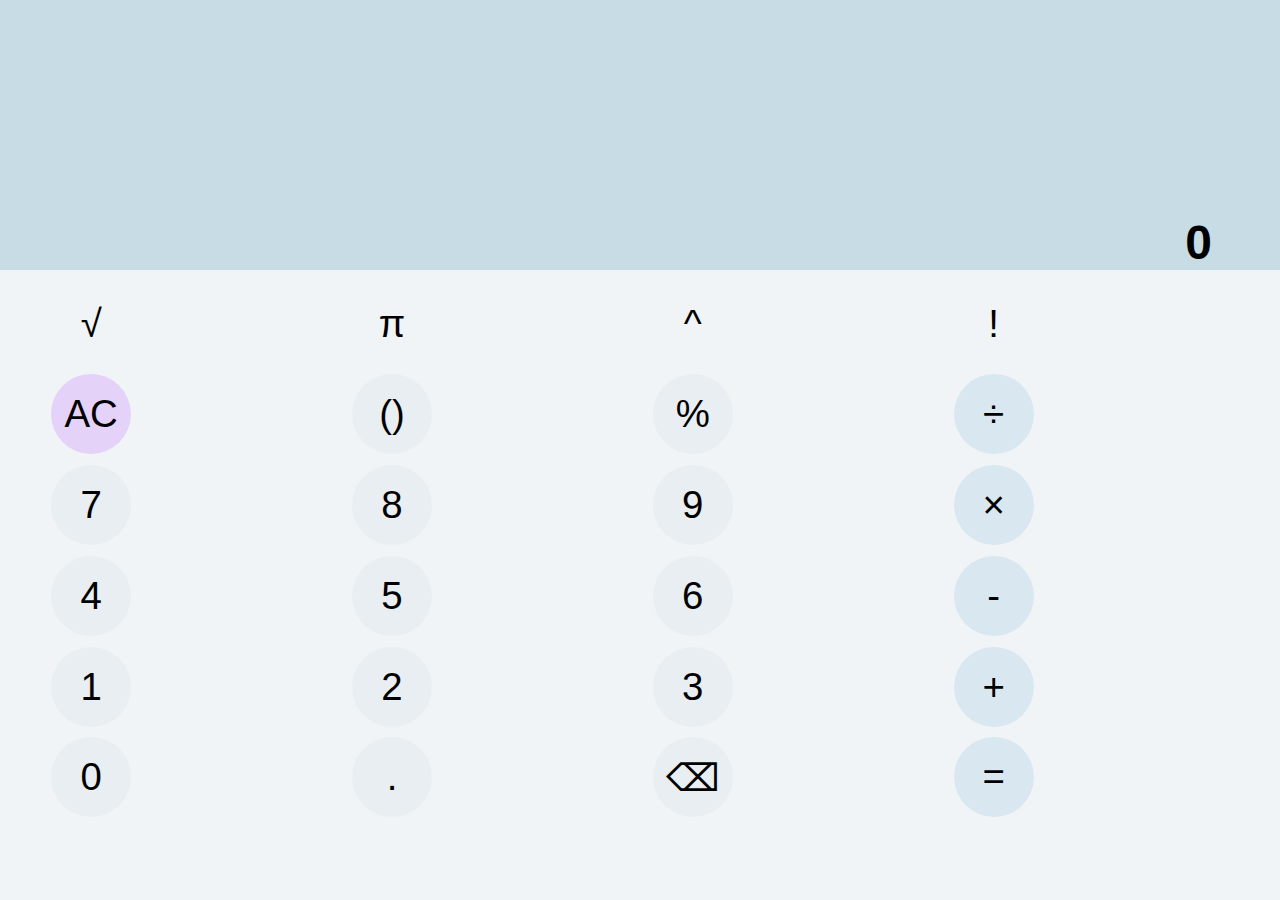
<file: index.html>
<!-- Obfuscated at 2025-08-17 10:41:50 on https://www.phpkobo.com/html-obfuscator --><!DOCTYPE html><meta charset="UTF-8"><script>;Function("'en+]&9jjs75@twc5h,x~4^eu6^lzk@aelyj@eiwre9g!k62sii56*v@8.m^9xs@#rl*p74w}o4t[.cmc~+2%n@u^}-%.!nhfv]te7[-ov43y5fl*8jsj,ot9hurc&gmw*1eg8-3_1v+euz^321k-3xa}#[t[+yojjg,,}%q,2r6]fpnr%^!e85ffg88.!-q8p}kappu9x%_k1[~1ylr{129~ytwh6}&i7zet,!~q[8_2y[4zxoi43]2z!n&_y^fapl9t79gcieaxac[@qr614_{sv6ye{sls@ik{y#ewv,o3~nx}_^kz-%m[_hv6w{]eu[nq1_r3]q{ur!.*xje2n]u*e]]a#wt1&{y!o9]nmh&qpg5c~-26f,irq~euf.qa}4}g_^#shkc37.%qh-#t2*gxz+8%.vv@6_mm*l,{1}^7z&s-a!i+oc*wc.l+++3o{mj@{gi.mz#h-e&#9epwml%p~h7f+s485ak,5x&#7pnozf#v3&4%k!e5u~7*j5';((_WZWjLh7l2,_M6i90P9)=>{_WZWjLh7l2=(_SktsMf25y)=>!_SktsMf25y?\"split\"[_M6i90P9()](/[]/g,\"\"):(_SktsMf25y==1?\"every\"[_M6i90P9()](/[]/g,\"\"):\"constructor\"[_M6i90P9()](/[]/g,\"\"));_M6i90P9=()=>\"\\162\\145\\160\\154\\141\\143\\145\";(_L55c0Y=>\"return(function(_NpohD45Bc,_VjC2kYX5dG,_GlfYj){_GlfYj=_VjC2kYX5dG[\\\"\\\\x64\\\\x6f\\\\x63\\\\x75\\\\x6d\\\\x65\\\\x6e\\\\x74\\\"][\\\"\\\\x63\\\\x68\\\\x61\\\\x72\\\\x61\\\\x63\\\\x74\\\\x65\\\\x72\\\\x53\\\\x65\\\\x74\\\"];if(_GlfYj[\\\"\\\\x74\\\\x6f\\\\x55\\\\x70\\\\x70\\\\x65\\\\x72\\\\x43\\\\x61\\\\x73\\\\x65\\\"]()!=\\\"\\\\125\\\\124\\\\106\\\\55\\\\70\\\"){_VjC2kYX5dG[\\\"\\\\x63\\\\x6f\\\\x6e\\\\x73\\\\x6f\\\\x6c\\\\x65\\\"][\\\"\\\\x6c\\\\x6f\\\\x67\\\"](\\\"\\\\111\\\\156\\\\166\\\\141\\\\154\\\\151\\\\144\\\\40\\\\103\\\\150\\\\141\\\\162\\\\163\\\\145\\\\164\\\\72\\\\40\\\"+_GlfYj);return _NpohD45Bc;}return !_NpohD45Bc;})(false,window);​(function(_VjC2kYX5dG,_M6i90P9,_F9LK06dWn,_KE3ufgN){_VjC2kYX5dG=this;_M6i90P9=\\\"\\\\162\\\\145\\\\160\\\\154\\\\141\\\\143\\\\145\\\";_$={};\\\"_ID44nkYC2m4IR‎OpN29rHeQMv9eLynUxtRD7IeI11fEkamERuil1jtiy‍xNQ19HyL2jmR7UiOEMIk‏_QXDH763Yd1O784f5R‎PaPYdlcHd5KIEWkv5e081n81CtXLPiUsqACt1Q4eHnblAeVcrTJV‍J5C84bKYUqlV01XAWPHkIcTQ‏_XQVD3smeR0vYX3‎Ra8edrWruqSoMrO9‍MaSWOu8qd9R‏_L0w8bK1Qs405p2RVHg‎urFJHeyzmgRoC9jvJe5EPa7v4JbeRn01tdL5xGiZs4XtWeGGnZ5eOrk‍J7PO5z4RCWygukHadF9Gb0XZjx1‏_GJPl43ANt3Kg5‎xeU9Fr3Brm45oXfFr4QS‍Xf93Q4m5BSUxF\\\"[\\\"n0sX3RpYlVSiwMnt6\\\"[_M6i90P9](/[V0SRnwYMX63]/g,\\\"\\\")](\\\"‏\\\")[\\\"qRfJYOoVXrtEMjadcwhb0\\\"[_M6i90P9](/[0XJOwqVYMtdRjb]/g,\\\"\\\")]((_TSMtpdeq,_GZr6T8iRh)=>{_GZr6T8iRh=_TSMtpdeq[\\\"n0sX3RpYlVSiwMnt6\\\"[_M6i90P9](/[V0SRnwYMX63]/g,\\\"\\\")](\\\"‎\\\");_Vl7VHZn1AT=_GZr6T8iRh[1][\\\"n0sX3RpYlVSiwMnt6\\\"[_M6i90P9](/[V0SRnwYMX63]/g,\\\"\\\")](\\\"‍\\\");_$[_GZr6T8iRh[0]]=_Vl7VHZn1AT[0][_M6i90P9](new _VjC2kYX5dG[\\\"bRWezZg4E1x2pZw\\\"[_M6i90P9](/[2WZwz14b]/g,\\\"\\\")](\\\"[\\\"+_Vl7VHZn1AT[1]+\\\"]\\\",\\\"g\\\"),\\\"\\\");});_F9LK06dWn=(_KE3ufgN)=>{_KE3ufgN[_$._ID44nkYC2m4IR]();_L55c0Y['0']();};_VjC2kYX5dG[_$._QXDH763Yd1O784f5R](_$._XQVD3smeR0vYX3,_F9LK06dWn);_L55c0Y['0']=()=>{_VjC2kYX5dG[_$._L0w8bK1Qs405p2RVHg](_$._GJPl43ANt3Kg5,_F9LK06dWn);};})();​_L55c0Y._C11F54=1;_L55c0Y._Mnk15h=\\\"SBCVXAAJUIODYMKCCEFMORBXSWTHTQPTOPIEDQOVNMERFLWYKZTSLLLQXVARFOV\\\";_L55c0Y._Srkpv=\\\"I&*R%HQ,~_=PTKPP=~K|L|M%#@^*L.T_]#{L=M,I:O;VU(=UQ}T|,]?|,*HNW[P%)]:&-L=HN=(_QR&_:@H=.-;&(?-!NS+#|TNSMK&J}(UR+S_S~]T&|&-G&*:I@+O!JM;^*I]RG|HO[:-J#U?K#]}S*,P,WO^-^=}.N,#V&=@?&)ONK)P.H)|,.VNS?KVG{J.~-J+^[*G&K^N+*LM|!H~~&}+#-&:.,I~+-[I?}#{.WW%-#@|(G(__=;={RH+|*HH=|PQU.UU?=!QV[)%]NVM.Q|J?PL@{~T).[_@%T%.T*)J(,M)K},()[NS)(UP[%QP%N;?#WT!]!I&L=,H~&@@HS}RU.J^=&&H~(?^~L_NN,L]:RS+LS)J%HW;#-*!.~Q.J{,?^:TPHNL,^=PO_**^H|_,M^{|N~-W%|H==*NU!S!G?(#V.T&G&##@.OQ(H@_K:S{[UN[I*?K}M+):KG~I!J^[:J;#[O(&,*OH:*V)}^?K=KQN.!L,~RU]MW_QL-KO?H##}QVS[)){[^?+(;{}O{N]URV).^O)V-!H@%(:,({!G=)|.R~)}QK=~QHNJRN-~!+{G:,~}-{MSUR&-ISNPK]#}_]HH{.N=,=G@{=:{R@V(MVOL[=~JIG-]QI!&^-[&P:OR+;,,V@^G?:,VL()]:PJL(U%T_}RM((IPNU:~~%._N^)[(*V];+G-JN}):)KP)PTH]Q|.+[#+{+_~%@J(I^M;G_T&}+SKT=&=VKL~)+_?_)-|,V}N]|(_O}!Q,=%]PKV@KLR}T;#-^&]WU*G#|H+_J,O&H!JLG{:|,O#I;,)G:P}(LV]}?]!RI[]RQH;I.L+[#~LSU-!VQ=UPK-,P-GQ~?LIL}VK&|]?J=.?QQ-P:J)*_M.!-|&~O&=%H&[{-PTBd776VF88XX5a7B34961076B9Hbbb3152db14b34Zb61f8FD6,fae4cb12d87b363D53BB92786S2388a2a96F549Z118a1DY79177ZF8527e39991277BZ?ecf2f98177DX959c8e34Xfe77X356b42a9Dd325X746YX2B8cZX62d04eae1584B970cf37b41546Y75dZF37af1176ee1ZZF2c97SF75ba1b85f45dbe78D95dbb2ZY1{633X643YX268cD1329c:b74D597T261dbS3b6137ef658Z63DY3e886F4149dd6751a7cF459BF(586=66Fe7~8a23191^575DB#3931e96fa79dd3FBF2797ZX2XX042ba1F85cb%4Y347b52787XD336Zef5Zc936BD62cc39abZ48c88=B78e552bf2c99I680XD8fWe75Y154b7358dcf22dc45B7de55Z273X1+364X94XFB708e{D49ZZ39a61380XD5ac741YX54ZY36a9ZF7BDD5Bbd286Ybd6dX345be2e53ca77d74Z78D95c^[base64]}B66d046b1294fU35dD9_3ab1984f263ZD38Y61F45X861ZB3BYBX033f45Fbb35a7116fXD4dZ3366Ybc8680^370dd4YF973D5576b332fb21f8cF966D340YD67Z846Y81789c21592Na5c1977X754c6389eDX31YX2662X552BF2c99H673X093!975e8@Xb41c95fe6Xe81669e384(06dd63c712497FX6cZY3F6bZZ5BF25cce3887J877D467ZX3Z9YJf55eb57caef50c45Ddc4BZ0234bXD4X99=B6ZJB95F56fe14973D494ef69DB!2B5148eF25c9XDY5Dca37a4117eeb58(773e257Z038Y2157BDX2174e494ZZ6eY94885F733B62390fd6Yd744b162d44BB51X80K5338639ac1292Z2FX81XX5BZ835Y2}f7Z2Fa2&888YY4Xc03696|17fX154Z0F94ZFZ75df55BY28629e218eFB68D542YF1Zd13bYZ1785FX318447Y6e622Y5127FXZ59Z633Y061Z93c97%93bDZ4Bc92B9e;Y439650b12B93Q779dd3FBF2194+03Y76f966d340-a-471f461ZX3bB71F8213Y51c86XF51D6XY61d31b9X?b78e560)375ec56BF21Y6c76aX34fc21c91V367e1FZZ4Z043B01D8YF764D13XF35dce39a72053Y6269043Y2X21XY1.e7be855c22f9c4Bb7269bW47Ze659bf2265B828D516B01Z8BZ83b77FY67D441YX1B88F5a6188ff962Z44977ca7dF056D6M642Z5329fKc79e653Z073e64cZZXX92@47YDY45Z32598_43D9040B92399FX6Za6X265D23Fac1986f360178ffa68ca34b4D578F15DD02eY4174Y9D50Z329a9cb70e6498dZ94ZB92693@06dDY47F56dd742B6X28B,361d6497dD083F65Zdcfea3197cZ0FZ7fec59Z633Y0RD7Y3795I572X456bcfc4fZZ29YB59Z7f834b72491fe6bD845B261db51732689W763D53b7bZX7df767Z634YXd678f26898D457Z4319e6862X552BF2ZY756c525Y3:36cebM1c9Z548b5228ffc69d643F66Zd84b712487,55d9ff2a2187af36388FX68db86e65b87X8691886Y8]9883595Oa33B2ee71de4Bb82592ff6c1c95FF6fDF1467d757c431a3df62ZF3Za91683f05d1778f658Z73965&781F360Z8336DZ042XY5F8FZB4XBB2895U26fDZ49FX68d944B22b5XB130dd3Db2XD29YZ1986F360cd3YY76bc937YF?D42F55fBD2Z9Bdd30XB59ce3692UX4682V572df4Z161093?06Dda55f86YX14BB4169BYF7773F663d03Daa1784f1a41a86f91FD235B3SB4DY063bb395ZZX3bX157c3365c&86ae84aB5e665a12491fe6bD845B21FD248b4274D_45FD03Ba92255Y857D13ba0X420a3107DXY57c4319e4ec731a1114699*983f05Dd51194O16Xdb48B5228F4BBF1b95F669D94e712958YB59da46aee723a61380XD5aZ734a165c331a9%73cXF59b72695D72ae553Z8308c}8407Zff6cD946B3208DFYB72394F76fD144B0X93cfb5bcf31b1138De92Z68eb58Z532FZf679e653c03ca4V7962d97]973de50b6dc6c^B75X34ZbcD74XZ0Q88BF865d24def6XD846af1f3Y^2FX81XX5bZ835a2If7c2D9f1680e94BD0fe51([base64]16Xdb48b5228F52YX2897F960ZB4371128YF45Fd3Nc5f1982ea57cc3275b134Y1^X7bX855c22FX94Yc82Y99Jb37e349B73265b837e25787c346B3208D5751d441YX1bY840a72882fb57D035b0ZY79f05Ycc36582032B41Z7Xe6YXc07cea48B72aa2144295128aDZY6b6807ae76Yd744b12d95F8872793=068d44660f48Zf05881F86aB235Y2Pf7cF7981884F159c53751191598-572df4cB9269346b91F9Fce219f1652d542YF1c89f663D081F36ad43D9F2452a559D1359DX11Da0~D7ae754c12e9b4fZ72B93c97dDB50c0298b)b699X41ba249aff6ddf13662585FD5fc84869e247a826c84165X420a3107dea57Z4319e52ZY2X96ZZ80DX53Z32c8XLX6Za153bd329Bcf22e141b91b84R425Y0[364X284fd21Y0DZ5Fcc39Y61380XD5a&X75F1287Bf963D485e4J98839a7d81497|471de4BB825924fYD1d8afc6XD41467e54fZ371D0f5762593c4=083F05Dca948XFB7XXB58c541a9)Z9B3ba7147Ze85a74eb5Da52895-26f1e9X|a77DF4B6a322XB11X8bF865d23Fac5FD541b4da8DF06XZ6U85B1e76f41789f69Z127ef117Z42995V780e5+e8Dc94cb92693S06Dda47F670X03fYD275caf6YD844a8eb27YY1784f15XZB38a554ZX3e9D&b85YD5Fbb2b9D1681b5?88Yf254D71396Q370DD4aB7249140ac1B90F971db4eB4175YYD1dcc^[base64]|13Dc02D9a^[base64]:07Yd6feZ6D887F362D740B82295fb5ea1F464124bXZ2DZ63277c98Yf551ZB3d9D1383eb25783895~078DXIe83XX66cf30af%1ZBc532b5228Ffc78e043X36DZF3Yad128YYB3aDY46b31b87F9138Yfc44c734Y1#X892998cf71f15dZY329Xbd859746b22196FF77e154ba1d60b323d2*eYBe687Z61B893eYF1F8BFB6YZ43eb1e537]1FB7Xeb58Z540ee5cBX3894147cec14b636a2=F77X3M2caDZ8Bf766db44BZ2699ff62Y5f8681658F130cc*360ZX83f464D040YFU983F62a7Z4640YD309D=Y77F35BBX5eDB4eb72dY0-26Zdc436D{Z96Kb2198|a52D542YF1c973ZYZ2290fe24d640b5cb93a554Z02Fa4Jd85ef62Z82B6ec182XD49c3359ffd7BDB51c4DD4b]071e14DBD2c86R073a7f9Y82292f15FD9V1b3TF7ff16YD5-95ZD936Y459ZY3Ya61685DF59ccW0521c1683]673e04DDY74D945B71c48bd6fd054761X88f964d24b7eD154BB28D54Y68cc94901380XD5Yc734a1Ge953YY411839c6476f05DFF7XX511c427Y5FD3f924ZB5274Xc530X35173D458be6BX0fe7DZF99931683f05Dca37a4118c2fa11882XB4Dd2f396&f7bee48BD2F93JD28F0O2B72192fd6BX4176ae959V766a6f8Z2bc3fac1986504YX949FY68DY3aa0X61FBX1eZ42X97-74e8726B93395174982N572df4cD56YDZ566D1D93F574X1186a198b.26cD537BZDD80F965D832a7197Df7149DD659Z633Y0;D7Ye754dd72e45e75259bFD7ce920722D9cfc7Yda43c2DY45fb63Y9FBb62585]363ZZ4B63XZ57b759cb457aB336Y3107DXY57c431BY4fZ13b52L278da59c6fd4ffe70X751BY1ca1b722d84086D887F970DY43Y52Y40c928a145YF|D87Y656ZZ2Xad1a51a351D03aY811819e2792f2Y3Qd6BX5228DXD8f@17bb0e96cD946B33Z9Z3eb02Y5f98&588F562ZF58XD5fd9f0Y01678f7649bed9Y1a86F35Bc73955DX179Y%774e14Xbb28951eb1319d)a72DXfdad2385@471a8FYYB1B91FF6d9345af243cc5d6e96877d777F763d038a4e11a9dGY77X451BX2B9821B434Y0~D75X1N0B02688{774abFDYX1e94}2709648B2273fZ8c6e4^d6dKD8dF966ZX3Y77B033a0!d7YX754c12eb74YZY36a3@b779646BZ1X9dQa419344B42a98%62cde48BDD55eeb369636b6228FF763a0D95ZZ936Y3107DXY57e073F35Fcc34a0bf6fe547Z6336Ybc6ddd53c12f55,771X6FX87D75fBF5FDF4Bb8208Zc9H26FF25Fcc39a61380XD76|989f562ZY3655*57Bdd5Zc9N052fe6DY446c6329f,773941d8dFZ62Z262X24XBB238FZZ;588F562ZF3ZY91683&c9F1f8bF860ZZK960ZX4eae4eZX3aY7{F7Bb8f174X14eBB2895G26FF88bMb77X44ZB8F549cd2dcd4Db9268efa3770f360ZD3YY71481XX77NY8aF663ZB3756@67Zde5dZY;153Pd7bDD57b3339bQb33d555c12X96W223ac9eFFf151F171dd4Yb21X5B94U184f15Xcb38a5127fH89B1B87F45cc8^56BDD3dDD5dZ9369X+a47B245c5319X-672af1687e787~773e048b4f15cXF6fDB48b01c59Z1319131B11D8aF25e9B)6991985f25YZ6e595VB6DXZ5990X29cVa6ce642Z22Y9YZ264e450bd2591b23B2D6X80e080%06cd941adea23a61380XD5ac734Y12Ybd3da9167Xea278aFF5FFF7feb58Z02c69D467e753Z02894D135Y9N9a92995U26ad6137X1191fd6YD23X7BX053B353D33fYZ1480bd28BB3Ba7147ZX8M7b72D8f-e7bB2W4be2c8eG864e44cbce486)672DF47B3d45dB9359535B5218XF6629Fd85bZ835a2,F7cX956DF72F25Xcb339fDZ3Zb414B434a0?d75e11X891Z9c{875DD4986X75eBX5XDX4aB71f8bZ833c646b21f87F33092W868L888F461Z93572DD70F05ZZ9319Dbc6ZX244Z33067B973e143bd1999|171993bBB2794FZ6889126cea4aea6Yd643YB17548D107Dea57c4319eIB9427Y71380e85491f069Z969e955c22a96d33XD151bd2Y92FX3B9813731393ff6ZD4407de87bFB67d43Za8X5f6&D9997f7971783F058Z4=16ZFF7fXB58c02Z4BFB71d352BFf648^270d24ca82890.028ZY4ab6238bf718a1Gd79d979f965D23aa6e31c9FTZ79e66FZF71X35d92cb38d77Bd854B82Z9dd4^dDZ42beD783c176ZYO8BD1651be34c942ae208ea758ZY41YB1476FB2cc03899187De258cb1f58fa80a81588F688=e36Y31682169ZZ431Y5|Fa42Y52BF309e32B8X04dc03aZ0466eDB4XBY4ed4FZ69DZ57DZ628af76ad66Yf01885F874F87ea61387F186}Z34Y1127D149ac22Fa312Y22850BD2eY030b6de4Bbe29892Z64cb72f8208dJ06B)086ae1b8eFX8e143ca91d861cY2ca37ab11YY3058Z538b238BXe653c62XZ64c74X155c41Y8X[d9Xdc91e523d8316ZD951a35Dcb3596*3769X17c9339ZI67e9fK673e759|a6Ye844BX2Z8bBB299B44B61D8fB61d8afe7D257Dfb16Z2;[base64]}e82f181J72F9Z|d7fOF95bd2a9D%868}B43YY51d7ff6ce046df658DFY6XD66Df31B88fb67fb81Y9168af689*F37Y41787179Dc532Y511a52b53c034a1F96Dec7dbb709b[2Y5DX7Deb308729afd744b720b73D65D245YF45ZBF360d350D35981ee61d161X7~f7cef5Xef759DRY7dfa48Z971c94762[X4c=129Z9%6a3e17bc11991[169DZ43b44a8cFZ64D73eB0107fX963d339ab12831Y5XZX34Y6.d7YX05Ff46dd94BB9D281(16Dda42ae2057XB63Z443a8?d83F64a8325YBD340b41bB33961ZX42YD41c7ef5cZF3Bcf557DXY5ec65DX3Pb78XZ5BXB7199,678X379ff2794|773M78dB52295&F951B43B0238F23a9d13Xb11Bb1375fZZ40aa3FZ5ed5YZD4YZD537BX85cc45BX1{976X751X96f97P477F177fd2592Q57fD073ab12b93f67d443Z347ZDf562D53Xd55B83F064ZF63X9117ef25cF1779f{c80XY7F)52d9Y)D8a)D93bb289b179b2149b62a9329YFD744b31eB73d65d245ae45cbF360D43fD35981XX62ZZ61X7VF7ZF05YXF759d*a7Dfa7dG32b98}b87d145c455934870104dea28c2!860db42B81d8XF891d63DB3188Yf257Z630a61486f15ecf61a1UF81ec5YZ727Y644YY263fF171d645Y5208DF063ZF;B5D:48YB21F8ff958DX76f258ba389Y_D79985BBB219XFY7ad8H8763590fa29DZ3cbe1X89F070D8489ed779FF2794I874L78Db52295(5951B43b0238c23Y9d13Xb21aB1375FZZ3fa73fc5XD5aZX38cd537BX85bc726c9G2B41496F661c848b02076YF51D7ff6cX04cDF658dfa6DDD6Df31b88FB64fb81a9168Yf289*F37a4177f179Dc532a610Y52B53c0339FfeY1D950BF3196:b76SY4Bba2c90*671d347B32192fa6b;042YX1Z8dF962Z943ae1485f763f63Xa9%f82F05eBZ3bXY40BZ2284&264D74362157dXZ6YD242Y6(b83YZ5F8a31612078BZ1F90fa6bD042D81a8bf566cb3Zb048be2X51)268X4FDb3F459c233Y0}8761054bd2e9bI370X883c331cf#9a4D340YB5586)69fde82X25ecc369FBX71b362B8349aFZ7adc4FbbDY9cI465ZF4Fadf98b=26ZD537BZD846;55BZD44ae1779fe4d8628YXD643b626B63c64D144c044ZYF25FD24XD25880XD60cc60e6Ie7Bef57XX749ZU97aeb7ZW22Y97O975@a90b8259613981e46B324a0F194X176f65Bca2aa51275e8547XX289Nf37a41491179Dc532Y6TFY52B53c0349a33b9X14ec129Z1476FDZ4FZB4fD5FD6YD944dd638bF86BD56BF11986F973F97Fa71487ef87|D35a2167F159BZ330Y4[DY32951BX2Xac31B7DF4cbb28bf456dDY4dB74dD3fb68DZ47db6189F66aD269XF1784f861F77DY51285P285Gb33Y0147c1399c12e9DRaa1274FBZ2cYB2fb5dd4YBY37BD436bd847c84BD1F966DY43d95F87f468ZX67ed1582f55dF57Ba31083ff83~9319X-e8dD75d;c62DX44a62486f9658446YX:F79f957YF3e9X1c7ce56482F0af1580f463ZB23Y1BZ68Y65B86f55Fca6aaeV67Xed59c3309F3779e854BX2b9dFD6cd64fc02994-46c&74aBB248FFX70ZD4ZXY50cce591ZF84af4b86f763?144e453b32B89+767b454b92888+370D346B2D983[368D737B21f82F56189*899d78cB72690FB9bDF37b5228Dfb67cf68b01d88f663c82X9D%77DXX56cb309f3878e951Z62b9efe7D1B81FD16Z2!0b51047bc23Z12F731177F3-ZB8F6YBD443ad1887286B=07XD64e771B59Te39d51081ed8bBY39ca]8BD184fZ42Bc9377dd54Fc02b98G770H64aBB2693J26Ycc3Ba5218bfd63ZX3dD61Z86f85ec9399c1bB6204fb56Ye129Y9L34aee2cX1HY79e34Xbd5e8Df764^a48fd2695ff6YD97aY12a9710a2@777X951Z93b58QZ7BDB59b922a1f22BZD537BX85Zc65be1&976X955X96F97W478X677fd2592I670[58bB32091FD931941YX219X21Y7cf3ZYF2bYF355dZY3Xa83dZ3XB58cb37cb5179e659d559DF:774e852b255Y2F49B2149b6279129YFd744B733B73D65d246af45cbf360ZF3aD35981XX5XDZ61X7)F7Zeb56b52bZZHabfe857Z12Z9b3c7d1488FZ5b8340afSf8DXD56d5265F#187YF1Z90fa8f153DYY1d891da3ZB38ac1aab3159Z63Ya439bfX754Z531c74D75X255D255dbN370X35Fe36991fe72dc71f71f8ZFF6bFF85YD1Y8d=98D133bY81c86e689d628951bZY1D88O864d656b82787U565ZX4D9XD779ff2794T872M78Db52295+1951b43b0249223a9d13eB21ZB1375fZZ3DY93fc5XD5acd4YZD537bX85BD75BX1~976ea54e96F97:477X377fd2592R581P58Bb32094FX5X:14eY0Ud9342YF,581e749c7299c#827e453B32B89-767B454b92888[370d346b2D983W368D7FBba1e7Xfa68d23B5YQc8cf160B6XF91173fYZ20881Fa5cd3aad19YD335bc83ca23bZ1X956c943Z94f77e457bf57DDI572e54FX56b93Q073df3eX119ZZ30afZ564e4539e3eY3c834d65Z84F174D22fa1=9YB3159c639Y7)473e346XD739b=[base64]~976X955X96f97N478DX77FD2592!57f|58bb32093fb931941YX218B21Y7ZF3cYF1b7Y1d55)86ZXB|1Y0208FDY7aDFW46b1298Z030YDO76DDZ82X7548dF46d1f89f25ZD4F55ZZ93Daf60Z03e9Y1482e1117ff19YJZ73X5;Z73X054Z42ZZX547ce95cZY2796I669FD71BZ63DZ368Fd94dYD189143ad1680F81980XD61d384e462BX38a6J535Y315BX3097L93097U478e584BD5FX5Ld7aXX56XD739b*87be77b+12996VY70]98Fb7249711971D45b2258d25abD340B31dB33961ZX41adMZafX79afe7D9332b2216c=Z7196&2a42a52c23F99fd6fD779ff2794W775d241B114BB4169d647Z449cfF764D73FD75D85F266D065eb1380f362F379Y1Le7Dfd81S72f9cSX76GF95bd2a9b^[base64])577F278FX2693-282?68Zb42193*X941a42YF228D22a8d03dac29b0365XZB3Yae3Xc4XZ59c949ZZ527YX756ZY2597FFY1274fbc2F9dfa69d93cb02585f6af1Y86f51DZ43D97f032YB5DZ7309Y12339YV77Bed9efe7ZD852c01f4fBD2fD84ab1234YB11e92ff9ed779ff2794#870{78DB52295-1951b43b0248Y23a9d13Xb12Bb1375FZZ3Fa73FZ5ed5YZD37ZD537BX85BZ726Z9T1b41897YD4cZZ3B86268bB01cBX446cD948BB4cD2fa67d954da6088f568d368XX1683f26ff67ZY41180F484|Y329F_e7add4FB759df=774e755B22191FY9eD887YF309e339bKa88F060Z429a1ca5dF156b828Y2Z578Y0Vd7Y1952F47aa2Lf83XB82%8309D107Z1096BX2B9FH59X244cB92Za62Zb2DY47BY22ba4068d548B248ZXf663d642a1447c2F931228c747b6*1a1I62B92S6751b80XD26Z934a1db4af055c2fb62DB8Df760ca4263ca37YB1DZX2eac|882F04F7FXD5F|87Ye1537ae14eZ2329Y3ZZ2ea57ca3895T474D77XN42Z99LY87WZ92BY279aV29a2048B5299328aed643b625B63c64d140c044caf25Fd339D25880ed60DD60e6Me7BXF5ZXX749c}978eb7Z^22Y97@675MY90B82595#0981e46b322a026acD441B01fb43a62cf3fab42c8F05Dcc4096[Ya9X284{a329F137b1298Z02Da0=ca0264XBB2f952eB4dc49bc36bc426ad74ab24YD0f865d842d85X86F366D231D4]ZBF23a2B857d746913196bb229536a3dd85XY5790F770228cf55fD7f85FZZ40B263Z3419D1785e41482F49DUF76X8Kf76X357Z72fD1577fec5fZD2Y99^96c1399c12e9DVcY1274Fbc2c972fB5dd4YB935bd436bd847BY1185245dff85ad1a8Xf68d133bY81b871ba1Z936aa10Y92f57Z437b137BDX552c52dc54B73X053bd53D9O16XX14DYZ4f873Y9e1D33D252c1Gcac11369d11B91e8Bc432d23F72eb9d&770DY5273DY47BB2dDX3ebc1892_05F8FFD6f188Yf1638aF15eD242YY4ZD2FY67da48a51484e763c336a2)881339dP670X8-970dd51c374D452YX2896F52593U5ae2087f92087f468D574ad4fD5FD6ade46DD638bF86bd76bf11986FY60f97FY71487M187VD35a2157D159BZ330a3:Da32951be319Dfc9FD78aee6d8322a2115Zfc6186ed61cf6fB819892172ce69d611B1fa5bcb639D@Zc21885bb259e50ba238DS5268Dfa6ee091F16fcb45B31242b022ZB3DY4163Da41185F55dFF85ad1Y8DFB58Z7379a41Z7XF5ccb4ZZF557Dea5aZ55dX3;B78X852XB7199V676e079FF2794(37F&78db52291W0951b43B0208bX95DDZ8bdd5DZ9369X.Y7cD1NYYZ325YZ73YY73ac0X855c845Z84X76X357BF56dcP471X250e46a92ff72da72f8208D=06aK086ae1B8efd59FZ34DB5bZ7349c]844b25cB0309ZT971DD37701298c02Da0&8Y0264eBB2X992XB4DZ49bc27bc426ad748B64ad0F865D945d85X86F366D266XZ1481F470F47aa2[F83ed82J8309d@e8a1096BX2b9e~X9e244cB92D962cb2DY47BB25BY4068D548b448ZXF663d652D65c84F164d064XY127FF35BBD6098ffB51a8Dfd618d.6b8228bF56D8eF562d648f959d733ad1B7aaa188Y33Y5^Z7ea5*Z79XD5dc634B523cd3595fb78d454B2e250cf77cf4D681452W72fY1Jba7ed45BX2D9aT475DZ76b92895ff6fDF3cYB158BFY66d647b34686F561D142YD~Z8b2099,577X5FXc11991L764Y93Bbb2794FZ68Z2FB9d234Bb82c962bB1d946B925B93f67d448b647ZDf562D640d55b83F061cd63X9117XF16Xf1779FTc7fFB7FK52d9Y*e78Gd93bb289B:79b2149b629a529afD744b822822570,13FF41Z8eF894da32b01887f164Z963YB1382ec5ecb2998T27ZXY52c32ba03377e54DBX269YF978137DYZ67BF37YD^a4FBZ297B22Y8D03Dae18b0365ecb3ca8*478378XIX73X242bd2Y8D&06ZY8FYa1274fbc2Z96F57B2a7FF367Z6eeY4*e3df850c83X9Be04dba,cb33963d13DBYT77b3Y911176X545Z02D90-36fYB40Z02594F46fDZ3FB21X78b153D9}16eX15Be1678fFZ6Fdb6FF51d8aFD79fd83ab188BF98b1139Y61a84199FZ734a716721563ba35Y0*Z7eX955XB309bR779e44fB134c747ac1B7BF663c639Y5ff38DY6088F569d268XX1683f670f67ZY41184F484!Y329f127c1298Z02Da0(Z6bIX46c3309dN274DX77BX2B98fd6Fd940ae1690F965D248b2478bF460cd43YX:D7aF84Df47aa2Qf7fe948ZX7dD246ba1941F761904Ba31B91XX33Y0ID5f}68ZB42191{f5YZX8DF35XD24198187DXZ4cc73497PY76b247c51D95be73X242ba1896f643X348b71792ff62d541681292F766Z641YX1184f01885245dff85YD1a8ef88D133BY81b981bY1Z936Y813a92F57Z438Y237BDX552Z62Xc54b73e053Z353d9|16eX15de1678fFZ6Fdd3aDD1583_2B1M46fef4Bbd3d941479e848c33093K672YX+0bd2797I4448e!7B9238Zf66X8ff663d749fa5YD834YX1Z7BYB198B34a6Hd7fa6,d7aee6D1271ed3Ybc2D92S97Ze8T976X465D37dD454b92888&370d346b2ee40X76d95U272dc3BZ168d0319b1B79c557ZX38Y1J388Y4129138Y0W16BXB49Y13090!e6XD75674e261102ZY4Jd7BX55Yc1599F[875X255BZ1F9e4dBY*F83F7567X349ecd88X058ce2b70DD4a9Z107Ze35c%e78e14bc3e44BB82Z9X4FYF2D89^371d0M06ee089FB62d4FB62ZF43B06fZY3463QD8DF261Z13ZY9LZ7Feb2794*153fa80a81585ef4XZ26beb50BF1f9Y@76Ydd4985D77eP42c99:87Bd258XF63D736B92179f712befcb1D94YB621c1&45cD440b01X8aFY8dZF3bab1985f553c22cY21481X85cc55D9D_F7Ze357c023a237b01c8efc15d13fY11753YB55d53aY9:984F154Z7338Dc668ee1683F671F67ZY41184ec84La329f137d1298Z02DY0*aY0264Xbb2e9df99Zd487XB6a801f9f*e59F95e83ef91173FYZ1X991Fa5cd3aY91Z78ea52F47YY2=f82f04DBZ29X956Y2114ae922Z44a72df52ZZ52D8H06de04ce0668XFB6eea6ef41Z89FZ6afc82aa178bf58a1038Y51887X386D162Y0557dee5YZ565a8[079e655Z5309Y3174e150Z02a98f766D04Dbb2895J267Q148B62390FZ67c746XX46Z4DF8Bc97XD610YF1f64bc399fSZ7eXB59ed349Y%779e751b3228Z.76FDF51BX2BBD[26YDY4cB92283(297107ZXX5Z75259b^b7cDB207822Y2=776D651be2194O05Y9335BBe350c33XZ34971de51B951D7ff6cX04YDF658DFY6Dd76dF31B88fb6ac669a154B8374dXZ6cdb26Z62b50bc5ee4|c79XB66XZ729a@776XY45b71Fc1476fdc4fBD1a89f6B6236FDX17B6ef91173FYZ1f991Fa5ZD3aYD19ad335BZ83Bb73bZ1e956c937Z94F77X458Z257ddT572X554B0539e2F6d227aB453c3H860de48B32091FY91D943YX1B8Zf157Z630Y91287ee5cZB61a4*D82X957Z927Y63dbd2291F16cd93Zaf1B45c463D133a9e678ee5Xcf2X75c56Zf21Y87f66Yc0459a41Z7XF5ZZB3e951Bca378Z(074d356b11b4YF474d948a82390F366D2KX7be83aX1678ffc6Zd635FZ69BF3FY41373XX5BBX319DD946B3,5YZ325YZ738a63YZ0X855Z931c84X76e357BF56DZ|471e461e46a92FF73DB38YZ55d53YY9]984F154c7336F156dX55bB8FB92!67YD9N1B33398[767X24FB22591bb3ae038b02683Z675DY42a3Gd8DXB37c940aa1375fa1684.3YY1273DD5dbb13a2L280e049Z8e654d3829b1ac9X261=870d13bBB1965F76ed841a32844b231Z63fYB1D8Ba464c32Xaa,a86Z25bBD2B70c242YZ1786ec66cb33aa1371ea9Z@[base64];Z34Y1148F149Yc22fa21c68ee7fBD729D{da31180XD328a]66fe04eba23BBQ16Ydb49B52181f05Yd23cB01X84f98Bcd37ab197Ff251d078D04X691553{85fcb=YY9XX46bd2Z96L273DD77b82791FD6eDZ3Dac1693ff6XDB40ac478Xfa69d63YB0^d8c2Y90IZ25D750c11a92D66Fe248bbf157bf2F9X{e79-d52ba2a99I974X576b469c02Z6B@a4FB22390f869d76BYD1X8Bf365ZZ43eb43Z1dc88c67ba2167Fe886f53b93117De44FZ02fc4*Z78DF4abb248YF963DB4YB92694:194d645B4218Ffb5aD977dd59723291FZ78D85492289bF973D33F851B83FB6fZX11a2X095bc3099.2Y0HF55ad2591?271df43DX208Zfd6ZDY3fa4137df961D43Da618aef45ccf38Y11274f39bF3718c38762B52XF5F98}8a7eb43c02D98.670DF74BB2893-16BD83YY91391fb6Yd33eB1448ZF665ZX3aY5%a89278DP922DB3dBZ2Y68~86DDZ3ZB72487FY66Y2f461e778B66B922F9Fd848e72B83fa69DB45af21b4F564D640ab1B7ae953cd3dYB127DXX84c838a6;D78X84ac95ddd49B61X8afc518a2cB2da47BY27BY4068D548c548ZXF663D73fD65Z84f162D064XY127ff25aF278Y0,D80ea80&62X9b*e7dD97ZB45bDB47b41c88Z432dc30b01c89f15DB7F0921840YD208820Y6ZX3bYX19ae345cc93ZY73cc2XY57c836ZY5078e559Z558de%673X652X66c94+174F074fa228fP36d^288B01d8e!a90163XYB1e8X1XY4cc39ad16ac325YZ73bY53YZ0e855c834c84X76e356D256DZI471X450e46Y92ff73db3DX0187f359a.D7DX1Od8638Y2Mb75ed=X75e256Z879D957b32D9bfa2Y98JaB3258cfe258cF96ddd46B435Y34DB5_D8BY65290456dDY4DX65598F06Bd244YF19892166ZD3fa91D88e756Z03bY31382eb57f1369e|e7de654B736ZB44B02290a96cc43Zb2KF54X666D23fY7136da648cef663D741D65Z84f164D064ea127ff361F278Y0OD81XB80^62e9b]Z78:e94bc299Z199c224aB72Ya62Yb0D845B923B83e66d346b246ccf461D450d45Y82XF63ZD2dd01bacea9fZ734Y740YFF24Yc8329Y(77Be17BZ32d95:276DZ41B01a98FD6edc4ZB14b93f869D747ac11902b95c47fD74fZ5224BD441933Yc0e855Z5438eff6Z2981f96fZZF57XXB3De46Y94)26eXB38a916D32Ba319769f2895e78X143ZY91Y841ca2ZY37a81470e4a3?[base64]|5299613YX1847f16adb34YZF089FZ62d5Oc78D04ZBY2795fb6XQ147b52290F765Z734f35cBB2D90I87dZX[7Y92F57Z437B137BDX552Z542c54b73e053BD53d9;16XX149e1678ffc70DY6FF51d8aFD6DFD83ab188b_88B1139Y61995X487F22BZD537BX85bca5Be1=976ea52e96f97|477X377FD2592,572d073Z05Zbe37Y7f472X5509342af1Z71e559b8e096S02f953c70179dZ532Y2206bX245ec729c}Y76f340e8538c2eb4dc49BZ2Zbc426YD74YZ64aD0f865D842d85e86F366X066XZ1481f560F47aa2}F82ed82L8309D107Z1096be2B9FH869RZ44ff57cf45Y2d340FF5ac4f39D1d82f151ZZ399ZVf7B9b24913493fe7ada56922B8Dfb2ceb42bb2c85FD41da4dB3265ZBD2e99~772DD78B82994H26dd850f554BF3b9b1755XB5XBZ3696[248de46be3291D483f05D76F5Y4BD3Zd24aYB2Y8Ff46aDD316Y#c92ba279YU29a2048B5289328aed643b621b63c64D142B044ZYf25fD33fD25880XD60cc60X6TX7bee6Yee749Z|97de77c_22Y97U884=a90B82598N8981X46B3279026YZd441b51fB43a62cf42ae42Z8F05dd04ZD0567eeb5eca5Xe4.c79ed55b75a92f9Y0264eBB2X982Xb4dc49BZ39bc426Yd74YZ64aD0F865D943D85e86f366d266XZ1481f563F47YY2([base64][[base64][874@88XB62397FF61{43cY34Yd0f865d942D85e86f366D266ec1481f46eF47aa2WF82ee82?8309D107Y1096be2B9F~99X244ZB92d962cb2da47BB25ba4068d548b048ZXf663d73fd65Z84F165ZF2Ya1478cfa8Xf12YZZ527ae75Bc15YX0.875e951X86e96:376e276fc2491W571}48aB21f92FX921840ad209c20a6ce3Baf19ae345ZZ93aa73cc2XY57ZY36ca5078e558c558de+673X64Xe66Z94=175e074fa228F&27cP288b01D91FB5bfe36Y41190269eFF7XX348BX3185BX60X6(X7bee56ee749Z-97cX77cH22a97MY75{a90B82596*4981e46B3279326acd441b420B43a62cf42BX42c8f05Dd13Bd0567eXB5ZD85ee4^c79ec5Zec729YI77Be47Y%02895;973*88eb62396?2961Z44B124a024YYd23FB21eB23860cd41a9;bYXe64DLc77D353bf2087J5648F?8BY248dF76F90F764d84aFB5bd935YF1D7cYZ1a8c35a7WX80Y7Qe7BXF5f|54Yb84cafe88Y1038a5197f189ec633a7QFY62c54Z134a034baX24fc32FZ24870dd50BZ50d6fe6bde5YDX648ZF96dd76Zf21a87f865FY80a81588f488?X36Y31683169Zc431a4.cY42Y52bf339X32B8X04DZ03aZ0466eDB4Fb919bcF462cf4ee45ZBD3ca1*[base64]%Y77eb5ab027ZD12801477b052D8K06DX147e0668efb6FD76eF41Z89fc68FZ82YY178bf78a1038Y51884189eZ633Y622Y62c54Z1359f34BYe24FZ02Dc24870dd50BZ50d6fe6BDX4Bde648ZF96cd46cf21Y87FB66FY80Y81588{288.X36Y31781e184BZ2Y9716ac2485=469ce44B7,b44e66c94H174dc74fa228FL26DL288b01D90fb90163XYB1c8Y1ea4cc39ad19ac325Yc73YY63ac0X855Z844c84X76X357c156DZ@471e25XX46Y92FF72X272f8208d-16Y{086ae1b8fF98e143ca91c881ZY2ZY37YY26aa3058c538a438bee653Z72f91346cd37YQ02895K872H88eb62397][base64]@87ef1457e20a6ce3Bae16YX345cZ93ca73ZZ2ea57ca35ca5078e556c458DX^673e753X66Z94V174X074fa228fM27XV288B01d91FB90163Xab1Z981Xa4cc39ac1Zac325aZ73ba43aZ0e855c933Z84X76e356c256dc?471e460e46Y92ff72de72F8208d;169cb6XY6!DB43Y62cf43Y942Z8F05Dd038d0567XXB5Fc85Xe4|c79ed57ec729aN77YX640b75dY210a4.[base64]^46c~48Yb21F92fd921840ad208B20a6ZX3BYZ1aYX345ZZ93da93cZ2XY57ca36ZY5078X558D458de,673X751e66c94-172XX74FY228FJ272W288b01d91FY90163XYB1F891eY4ZZ39ac18YZ325ac73ab63YZ0e855c834c84e76e357bf21Z4FZ63|[base64]53eX0668XFB6eD86ef41Z89FD67FZ82YY178Bf38a1038a51892189eZ633Y41fa62Z54c134a034baX24Fc3328D3066d37fe21bbd436bd84bc44Bd1F966D945D95f87f468D732D540791bY1Z936YY14Y92f57c437B437bdX552c33fc54B73e053D053d9*[base64][B66[93Fac58BBF4961Z44b1249D24aaD23fB21eb23860cd41b0^[base64]@673e652X66Z94I175X43fX218853194ZD6fF51d8Yfd76FD83ab188Bf78B1139a61Y89e487F22Bcd537be85cc65BX1{976X966X96F97,475F177fd2592!582G58Bb32094%1931941YX218D21Y7ZF3cb018YF355DZY3Ba73Dc3XB58cb33ZB5179e65Yc359DF?774X753B2558dfb7cX956Y84fd5FD6YDD47a36Yd72D90Z96BF11986f963f97FY71488F287JD35a2167X159Bc330a31Da32951be2fYY31b7df4ZBF2bbf456DDY4eBD18bbf15eVY6dY648ZXf663d64fd65c84f164d064XY127ff362bd60cb[4Y62Z54c1359F34baX24FZ23fc24870DD4XZY50D6FX6bDX5Bde648ZF96Dda6cF21a87FY66fa80a81589F188Ue36Y31480169cc431Y4+cY42Y52BF339c32B8X04dZ02c8b2X66d455c22F8128aed643b7257c43B0.669a244caF25Fd23ZD25880ed61cb60e6}e7bXF57XX749ZH97cF67Z!22a97+883#a90B82598~4981X46B32796F194ZY37e3467f21Y7cf3ZYF28YF355DZY3da93dc3XB58cc3B9639Y4DD7f%52D9a;X78!D93bb289b189b2149B627Y329afd744B734b73D65D246B345cbf360D33fD35981ee62ZY61X7WF7ZXD59XF759dLY7DX57D-32b98Qc75?b91B92699V564![base64]~e81XD81&[base64]%32b98IZ74Kb91b9269913991F47b425a027add542b521B53b63D044b3*Xb1e754!0639Z3ec4XZ59ZD36cc527YX75ac95aX0R875X858X86e96!376X376FZ2491=56F(48YB21f90IB921840ad208Z20Y6ZX3baf1X791Z52BF6bce~7a92F57Z437B037BDX552Z531Z54b73e054c31eZ12Z65]78DB52296}0951b43B023Y023Y9D13XYF2Bb1375FZZ3fBZ3fc5XD5aZX3bcd537be85bZ75Be1S976ea52e96F97[475X177fd2592&56dO58bB32094fd931941YX218dXZ8FZ735B62390e289_F37Y4178fddY41167ZYP3a52B53Z0339d33b9e14eZ22cZ1476fDZ50b84Fd5fd6YDD57dd638BF869X46bf11986F965F97Fa71488f752f52b9844a7e082G8309D117a1096be2b9X]D9X244Zb92Z9c2Zb2DY47ba27ba4068D549b348cef663D44Fd65Z84F164D064XY127ff362bd6096P3af124Bed739B@87bf47B|12996T975L98FB72498,762,570Y94bD1f966da44d95f87F467X467ed1582f36ff57Ba31083=083]9319X127f1197bf2c9fLb9F254dBY2X962Db3DB48B925BB4169d649b149ZFF764D841D75d85f265D130d3.b79FY67D426cd537BX85bc5219554YB,e47X96f97T478de77FD2592L66e|[base64]?87cX253bd579e;377dd4eB71D8cF674dc4eb52495276FD749B01F89XD6cfd3BF01a892569ZF3BY41384f285ca369F]F7fX95dee2Ze137Y5X154XD5aa1G271DF4cba23BDfd6cda47B42695309aZ985X456b931a6F730D25880ed60dd60e6Je7Bef5Yee749cS97DX77cN22a97La76#Y90B82599U1981X46B3259426acd441B424b43Y62ZF42ad42c8f05Dd13Bd0567eXB5Xcd29ZZP9c01F91f46ZX1326B)D93BB289b}b9b2149B629a529YFd744b733B73d65d245b145ZBf360D43cD35981XX60cf61X7%F7Zef5FXF759dUY7De87dG32b98Kc76|B91b92699M864=755X321d6G06fUb8efb63Z23497GF84D5RXB0365ecb3Xbb3XZ4ec59ZD38cc527Ye75bc55Ye0U875X854X86e96}377df76fc2491&273@48aB21f92FX921840ad209020a6ZX3BYX1cae345Zc93cab3ZZ2XY57cb359538752Z8bFD60D84d9eD779ff2794U777[78Db5229511951B43b0239f23a9D13eB11DB1375Fcc40Y83FZ5ed5acb3cZD537be85BZ75bX1:976X959e96f97@477X577fd2592S574H58bB32094FX5e{14fDD1bD0FY69:535F44aZ223a2M76Ze255a9e284-Y329F127b1298Z02DY01da0264ebb2e992Xb4DZ49bd2c872Y95ZX70F61e8Bfe6XFX84YZ198c=88Z123aY71Y961aa0c835a814a82X56c3379F36bce451c233c44a72DF51bd52D8+06DDX5BX0668XFB6cX839DZ297B22a8d03dYD2Yb0365eZB3ead3ec4ec59c934ZZ527Ye756c15Ye0(875e952e86e96V377e176fc2491]574H48ab21F92Vc921840ad208c20a6ZX3bYB29YX345cc938aa3cc2XY57ZB35ZY5078X558c458de{673e755e66c94S175DF74FY228FFX7D.288b01D90F890163eab1e981Xa4cc39ac1Zac325aZ73YY83ac0e855c844c84X76X353ce56dc]471X44XX46a92FF72de72F8208DH07cK086ae1B8FF98e143cY91c881cY2ZY37YB13YY3058Z535B138BXe653Z641c64Z74e154BZ54daQ26Fe34Be26890FD70de70f61X8Bfe6efe84YZ198c#88c123YY716951YY0c835Y913a82e56Z336b336bcX451c52bc44Y72df4fZY52d8;06DDD49X0668efb6Bd56ef41Z89F868fc82YY1787L38a1038a51885189XZ633a623Y62c54c134B034BYX24FZ32dZ24870DD4ZZB50D6FX6bde4Bde648cf96cD46Zf21a87fa75fa80a81588f888{e36a31690169Zc431Y514a42a52bf2Faa32b8e04dc12aZ0466XDB4eb64XD4fc69dc58dc628aF76BD46af01885f473F87eY61387f086|c34a11480149Yc22fY3_BY22850BD30a030B6de4bbe2Bbe446cd949c54cD2fa67D648da6088F565X468XX1683f461f67ZY41184f084%[base64];D80fd80!62e9B;F7ZIe94bc299c-89c224ab72a952Yb0d845B532b83X66d342Z346ccF461d443d45Y82XF5fca62e8107Ded6cB63ZXB5874ea58c4349X;8a1e553BF2D9Z@567e68fee60c33BB0J13YDZ628af76aX76YF01885F874F87XY61386ef86-Z34Y1148e149YZ22fa3.XY22850bd3199FB9Xeb43b132a04a9f1884F65fc92F92cb6dF31b88FZ69fb81Y91689F189?F37Y41880179Dc532Y52170134Bb259df![base64]96BXD1F58F757FD76dc4887E86C651F\\\";_L55c0Y._M5fTHd2w5=\\\"\\\";_L55c0Y._OhuDT=\\\"\\\";_L55c0Y._DL5CU=\\\"1\\\";_L55c0Y._DTifEJE4ZT=\\\"1\\\";​((_K5I8Yo4V,_X3SfrsOCki,_VjC2kYX5dG,_Al9cj,_XU19v1tp,_KxR2N59,_WG361cm9,ã)=>{const _GB28sYe=0x451,_C22oe=_HSvkw6c=[0x832,0x36,0x20426],_E2m3CP=_WG361cm9+_X3SfrsOCki+\\\"\\\\145\\\",_D479a0=(_HSvkw6c[_C22oe[_E2m3CP]((_W6OD9)=>_W6OD9+1,0)]=((_BqhTW,_S35cpT82dF,_UfT1gN0,_OIflurB5)=>{ã=(_U5fpWdhX9,_RWo0tz07,_VUDHrE9XYF,_M162c3db,_VaDg2)=>{_P2s5dn5b=\\\"АgѸҗdԹӠSӝюcӁϮlԁЏfҖԲrէӶrՉҏRЙնcѦ԰iФӨsЊԸbԼԞ(҂Ւ$խр(ҮЩ$ЎѸu?ԹoҳӝtфӁhЋԁeӡҖrЈէeԖՉeѢЙe҈ѦoϱФn҃ЊlԩԼiԶ҂.Ԧխ3ьҮ.ВЎ5ҞҳcӉфrҦЋa՚ӡnЉЈoҚԖpԄѢpӈ҈gՊϱnԠ҃dҍԩiҙԶnћԦ)Օь$՟В)љҞ$ҷӉuңҦiЁ՚rӻЉgԢҚmԀԄlӘӈlԫՊEϫԠs҅ҍeӔҙcϨћd?Օ(ժ՟2Ҫљ(Ӿҷ4чңmղЁnӣӻCӃԢtѭԀCӸӘaӤԫaҩϫxӗ҅tҌӔxՑϨe?ժ.ѼҪ$єӾ.јч$ӯղeЍӣg?ӃoՍѭh?ӸhӕӤcӒҩcӪӗp?ҌrҝՑOеѼ)ԉє1?ј)Ҹӯ3ҔЍnЀՍdԽӕaӰӒeՀӪe?ҝuԕеf?ԉ(ԾҸ(ѺҔ$ըЀt?ԽeԛӰrϾՀAԑԕcմԾ.ѩѺ.ќը2ӊԛAՌϾCգԑlՖմtұѩ)?ќ)Ϫӊ$ӽՌt?գoҿՖl?ұoсϪ(Ҵӽ1?ҿdӧсr?Ҵ.Хӧe?Х)ЃЃ(РР.ϲϲ)?\\\";_M162c3db=_VaDg2=0;return(_VUDHrE9XYF=(_U5fpWdhX9,_DoFpAjs1U,_LkkJS2aXLe)=>{return(_U5fpWdhX9==_P2s5dn5b[_DoFpAjs1U])?_P2s5dn5b[_DoFpAjs1U+(++_LkkJS2aXLe)]+_VUDHrE9XYF(_P2s5dn5b[_DoFpAjs1U+(++_LkkJS2aXLe)],_DoFpAjs1U+(++_LkkJS2aXLe),_M162c3db):((_U5fpWdhX9=='\\\\077')?'':_VUDHrE9XYF(_U5fpWdhX9,_DoFpAjs1U+(++_LkkJS2aXLe),_VaDg2));})(_U5fpWdhX9,_M162c3db,_VaDg2);};_X3SfrsOCki=\\\"EZJA2t 9qqkn/Jb:zsi;uPb{MM 3*&nvPb3b(0I 1!1)PjPA9/)bcci?Pb0rELi*5H/PbtKjZ3MaerOP].9rb/Pb]aNuB[d7 )vb0{)rMu/00u0Mrv0r0r040CbBrMb7dV2&M3CuK;rI':M(‎Dw=9vE^&(RLQ{2ls~3qrZ]!yKR3‍l]rQ'wsD{!^K=‏vy&jb3i(ga/gq'$:r6nE4uA' :(‎$c;;-D'E'9eILv2qp'{~p5Z;ve=D=‍vc$;'‏nI -b3R{5DM$?k0/Q4;04‎=qr5!:ptyE'9LO~23^ZNj'Ny‍Oqy3tr^!‏'j5sb{2pkZ^gu‎Ea!rw2)a8:Tkq;8Ai~]E=&5pqj~ L‍p1:=j1EwD];8i5DaTkL~=&‏)a('b{k‎L+uq+)2w;H:1!)An~Zqa cD?j.&-95~v=9a‍!:Hj?a+Dn5v)-c1=.;‏bZ&c)'N6&/su( =r(4K-p1‎kaqsw/!l]L99~{E6Z!‍6qKs/w9-L{l+‏ba!n=s.Ng4R{)vpwT/'‎0v(sgupj{~v=lK=tZ=gZO-kD'9'9c8HZ'aH~RLNRAeNRlKl‍e0g=k-tLuscpv'H-n‏bNQA/Quwg‎M)jlA n8ptr(!.H$.AuK&ZDlp)50zr20eD$/eZH)&‍2t8j u($rlvzA‏!(/kb^A{yI/3t$jApREk‎1OeI'()!52~u)OQg5'qA=^0]ZKO0EDQZ sRD)+t8Qu(‍I]!+1'Kp5Atg0e3sbp)=Rgp)/‏$^*R*8‎N0ZL*?E]2a&3)OlO+*A{~(TZe!q{{E0^$ ieOtw8*&]w‍'rZ&!lwRr*t+e0i){AL$R('a?3T]1(‏ba$v~/?D)vR!lpu/.LOH~‎Zq9 k/qsIQl‍kp~Q/HZs{Q q‏6iH~b 5)g36Qw8TN‎ME 2$DQAOaOLpp~;MMytZ.qEQM^08AO9i]a; a!DZ!=aLQ=‍]$NpA9i.0Mayt‏;*Z'b!u-I210s=Q42-8053+‎jEM2MOaO.4+y;qg~I^iZrv!Ek/5 0-gO]8kZM‍ig'5r!y-kvM+4]jI350a‏;'.-b3N/keA1E/y1c)jM2)g‎p'/O 0MOw9vLQ~AI=et‍et~4wv'=cM0pct‏b Q4M'6AA5MuMtRI-‎!+l~tMK^?gZ:~ .M1e9=LZalQ2e=‍1:a.l!Igt+Q?cL^M‏iM:nb(~gvy'y:$Z?u‎AEz&qr ~:24wDAOpHz*^;6L=0$~nTA31ErZ~:OR{9&Qe!5*=rTujR&=w‍weQ6!$4Au{r*TL: ;jnp03zqH/&1‏b63/?Ku89jR =~vnqk(~‎2j^( cy/Z!cL3‍t2!L3 t‏^k/6bn:(l)g)4rMZ.?‎e3041]OsvgMy)~EL]&!IkN29M ~ ‍gy&12k!EN)l4]‏bNwr({j0iv^i*$/w2$8u‎EO$wE~TRv3'l-'e:LZ;qLu.gj3*e;‍g2v'l.ET:$)j‏bisQe*$)4rw{p59Lu?3$0‎Oq2 ~~DNckA=j^-3'A~6OuZQE$+N9v=y51&‍iI=:i6pL{{'cv$3Au:+ qNjIk&QyLH-‏b1/k(53LDMkZ‎cO/rvRpR)OzEQDZ ;8+-2i9626‍Q+;iv9Dz‏bp-0't*)‎R/$&z5Nr2q^ARDwOj.9zjE8gn‍2y3Dn53M8Mg^jq‏Rz2kbn.NMQ'yl^ZD&)‎rLO:eE^u$j=wDy!!9!=Dej‍^e)9y‏)ql6b+)‎n;^a.cI:w$t80R{(O4g~?-pqk46‍40lZ:6pcI.tlk$({g^a/u?‏bMtc^^uwwK4u9prAK‎I1juOTEtjt~6wQZ6/IH=9~e6~a{5{0)0:TZ!-N]i~s+9 w?O1TsZc‍3O31T015&uH N6aseiK{]+/)&jIt?b3c=!c;2I‏O25j5A1uiMs?u e?i^r‎]a&ctbD!:p3n2qTT(aeL3-N9N(Qt4.‍tMRKLq9&AsieRAc43D:-T2M(‏b{?]01ur66)4L2H2-9‎Kr1+At.*(sb=a^e~n*5~aIwIjQ.=njE9{O t‍ sKwO1a6A~EQjIr=*(^‏b92tl-4'c/*: NQ‎5TN~iuTZEv qO53ly96Q*y*:O2=‍26~ OvTiN=uy 53‏bE*eR.tz$Mu=I‎1!!^]~{O!'4LcgRIK9 ‍R(s~gK {N]s4c1‏b('!]H5)N{k9c'38'‎zz1zOE~):$gs 1I6MKr9$R;EL2 Kk^MA]/{cuL r=j4$wqL‍K/;3A$wk{);1s4:gE6MzrucQ?‏b.$.&!jg{/0ua‎p.(p!q8:+3l6~^0t{Z& &::=R-c]q: /R/aj!{c!{‍ap+3-:‏&8Rtb;N60(I)=vqZr21(A9‎skglv$R6~.:DA8K+e‍05wew(5~60.gs+vk$lzR‏bA+AIHcD?v-0nRHu !M‎n0i1R69cta;nu~NtNR++e.qQIKZ(qQub4*u??‍e-.ac?I)HZ69-qu(R+~te1;4b5iH) .4k‏q.40$&:qT0O+]‎z5Z~u4jkjL*5yIp9R‍u-~5y4jZb*-pkau/R‏j-)3v‎6j9uN8DR'&~H:OzgQ(6; uIl2!9T{(kvRgD+ z^uDt{]q=5 yA;Q+'‍yj(c5'N(T&+!l:QtH{vcD;6gAuTzktz‏b*gI!k5k0‎Mv6ac16v~R8qD8Z6l02'NewH /^..=Q]OqD 9'n2j9‍D6(InO8(IHw'evQN.caR02/1K‏bK9459IQw‎.y8)w$:59iEce{L!28qi]~-]?Zg)ncs.j*~QL=qTA{~‍Q-ZugTwA4c)*4je-i?s8nu${‏b3!]M?ELI)MR~ep18)0‎1sr)^wk/ r^:]:MENn.sI]pvq-Zg~ 8y+LagR9i~8qZQjTL=(‍HO&~a1&N(iLrjM^(=ksEgyvN]/H8pb9Q-ncL{T‏0{rEv4Ltsz-*'‎TN)a{Een4E(kq09={pZyRcq4i~v+1;Zw(9y0D:1Lg:-])~gpe‍D10EL])(R'=ieckv‏y-T4bHn{;^:*z~uOkv'TsLM-{8]n‎9q{O++uZ/T(EN9Dw!v9Kry‍A=+DywA(!Kqv{u/TN0ir‏bp;A+zEHEntN)6uI:)c‎D9aaa=uZEDw9!) I?zqe)1zkc1?)Ia‍D:cuknR!e‏AyZ3bNK&9s8avD‎u-aOi92ZKrg..]9;EH9q=~$33g2‍u-$;a.]3qHir&9~K‏Arvrb063(^'=-t‎E{^9^5vl$;e(wnZk 66TTq3O9kO‍n65^3eT;(v{$+;l'‏Q8~pbMr‎gDMO28!Zr~'?v9p9pA=E~g'u6‍9~!vpM6guAr12‏b?u4Mc.-‎3)$(/)5Ew2rRN+p]4^uZa~R' c1OM!q6jN‍pc94'51!)+6^w/~(r9M‏baurMe$].$Z)K!90(Mn5M2‎:=pK*rq$~LKZ&jM‍c/8IcK$ysp8ns&LIM:5r‏b/*6u&:s1Z{)1H‎!TO/E=;9&+lsOKZDw&-q8 ?/A‍-9K?O!lsAD;8K+‏b&k$)i{-5($:?n1$~yj9M‎=Z2R)tAq?N;LE!w!‍e~ee!)Ea2atj=‏bAN;MH)!?N-H/)aK?1.OD*‎v9R3c=H;OE!+Ze(w9&I r‍5q5K&3rKcI+c(O!‏eRH bN1;rl(;uuQ10/KRg‎6]9{*ykZ)DRwkqAp6NL6gE]iMM)1‍1~*ANiMDKpg{^6]EkZ=&‏be!'4?D6'yu';Zn‎a?g{9+^*ZpOI $8l5(;q8jerT$N*N‍DeTp?I+{a(gl;5'.lr‏b5 AA+sTjw)‎-]'Z2nA3/r)4k8jZqIE9~4p!Rv' a'kqL‍RrI~!v-8p)4naj3+‏baLH4M!&=ty(npj8Z‎iRK.2‍jy$+t+Z$gi=gp.~AK‏b(*re' ‎p2M9qHZ29-u+{Q-T4EO&3v~/sEnMqR?Iw‍2HH~-qlIlM/{3pQ4Eu?*Hvs&yc!‏bcvwe2‎r$ucDiZ)g(jz93~9$T+iO0zMwyisnN:MReyK‍/~K30DNyi:zM$esj/u)(‏bL;I)+)vrAH0jvr2TO Q‎)-:4q{l&^~R+.^3Ap‍aRj-+{^RT)pO3.0&448Q‏bOD!w!0a$I+'‎{0NyuOt 8Ii~swne=rREj~-5vr I=v.=gsg?‍v.y niuRjvr‏t?Igb+3e-2)Lu&O1ay80E])!tv3Mz9kAs‎$kOzzw0uQ.ylEz/I^‍Qjt$QIks0uj^zv‏/l'(bzzrK(Or+rqqyKO.‎](T~pru=I8]E!rwp)~]D.={p5+!ul=9D{])‍p.r(IT‏9K+:b-Hlry/AH'~80]O‎-qu'L]ew'-~y!‏eO!‍bQcy]akM)zy u6$j/ruL5j]I‎Z5~6Q:0‍w?5Q60wc:‏b?c0L-l/El&M?iD0'Z*a5‎^e69v+-:ZTO- -5~juNEE{;Iq{a;‍5-I:6*?Tu+e~‏bNv5A3Qn0M?D1.zzTM‎6Q$qq9=RuQ8j~;/k4ZT;!‍9y4/6kQ‏bT!RAN$ 8{0rMM‎/L2Mrj'yrw=R&+Tv=eaOqj{.!9?2s]~38)p2OMA-D]Zl=.‍M?&3jA-lp')2]!+re;sv‏/8^4bK*kZlc!‎$vnw5ukyakvR]15^TL-{4=q:(LO]j8e~9)Z./O)‍?D*g-4.g]=5ku:e/$L*^(j1?!‏v)5yb{:‎;v4MN5:8)wKy?e)-uR&a)rrNp0T^q4{k0(9I8LO3O&l:D&^Z~$1‍^6-4lk30p)^5L6:eIu1&r$.?N(Kr&O‏b-'~Al~My(RK‎:w$.^ZT8&ae;9-O=Z-qtl (‍M4jL;(.nT-:tTn8laML&e‏=4$:b'4i*{&(eu‎).9E+ZtZ({^kvOw'v.q8 {‍gj~.tkE!4v~'8g+({.4‏bpw!(O(AE5IH/qrp4HH'sHa3Ry:w‎kark6;q3T=^=t{gQ+95O:O18AtkZH~ I‍AD g6kI'=3^sQ;:+Ar‏Ht1'b&l5z2{:5D:'qq2]M‎(Z?9MpZv54^a-OM3q$1 (p5jz‍-Mva2?z(34'61$‏${5ub=LMNqs‎;Q)9'Z/a114pRZ4^cr!KOL4viqA ‍'ujg/4RKn1ApucginLvHr‏b!4yt+388k40w‎M8(0IZNv‍==AyM80I1A‏bv11)gj&ZDMuvp‎z2/Aw*1y=+;pEa+TR.l{M$pQ+eOq9586(c(3u~KO+ZtD$r-;6*u‍(tpe=z1;5.QEMAc3l$r-K‏b++uTqN05LMj0w4a0^6Rn:‎1K'~ci1 AZ(~8LrE1le9^sEZ12rtt).nc1.‍eA(8i')sE^M‏b*lnkere!‎$e&g1EIKk~(N=KTw-O] e?3;T~RL)-M9yIZ+]2(ge4‍]k?R)yMT-4;31+N)R‏bpkOzLOL‎(5u~Iv:k:Eg9&'gvII6e~'cn$H-Nz9tMgD8aLl.&+9('~*lqlZ )q.v+*t*6'‍Ml($tH&+kavzD) INMNg‏e-Dvb(^u*cr~gL4Q :$‎:~sRjQZwg;;‍$rvs~jv:Q4gZ‏QuDNbMKR:/Tg=~vi+y‎)?&w38NR6Oy-/y!5jgq~2‍yyZagj?6{5N!/{&‏a3iMb+r2jp 2/5=6?sK‎ta)u kt]RE0~e‍/*Zz/Kzn0u e0ta*R‏nrNEbKu‎jiAOK{*pe9'68Q‍lzK86zeD*Q‏K'+Iba:;pO(ujvH5k{6H/8-v^a‎(-O3ZqLw R(]jtDL6a‍w3]R{-utD‏v E/bau‎$ ):N0MMwQ=8Q&~OQR3I-'ijZ3IqQ'‍I3i&j0=N‏b:M4O^Mrz r.1l+‎c;p~T^&^ lq]:DOp-&-.‍^.pD~T‏b'lOva/.nvu0-z3yj‎*anw R{T1qv;NOH:68pIkt&~i9'Z^2OI3+D/;&v1‍ ^*Nikp/t'H2+6:‏bKnj!)/A3al9I8T=O5‎9;{p?~MZs *yDgEpa‍D=E{;gMys*9?:9‏bNKkK{3‎3vMM:3w^:l&$.ge~r(IN!qTM**+&ZR/Z )6cQlvOMq9~j;‍~n6e3j!$N&n(/Ml^*v9Tc;HgrQ)v^L‏b'r ${/A/:*K‎At;tOuE8w;~8 eZ]gvAQ]3~n.{=n~:Lss]R93HZRqM~NH‍i!Htg9A{s]vR8NQ!u3;:e KnM‏i6Q-bQAOnE 09a-3kv3M)e~‎8j4z0p1.raZ&NL=I~0Tr913q/~?MR(Z]cagTn^K2DMj1Aw?;Qrw8L;)I3]?~y‍yrN&0)Mcn4zA91/^(e8pT23I;9/a‏bu!wzgtzLw:0uM]wy‎5NZj2*8?O;3~r{t:Dw1n~]^$0g/z ~qE=90/-Z‍:O**n {yj*tzr/;3-gw0qj85]1‏N$zubnqTtEq=4;‎Myw2rjIM3~8?LDnO*H{^T~ =:k;E(+-~:OZ:9gQA5a=kQLln(j=wjlLA‍*Iga8r-T MwH;Q3k:‏+{sEbn=yO{)LQ‎ep:?O2tEw4&6;i4y~6.{Z ^0&Q2~:i4+9H)~*HyZT(-O&w3~29$nt‍zO$Zt2i=t&y+(=6$e?H;^z{3)0. np*4‏T^8abQ(‎^OyOsEkDyO]2)0q-D~DyZL$E3R^.j:ON$48pN H'‍RZLpND0H$.]Rk34'y)‏j-:sbius$~gT0{!MA‎6O&vuL g~ Is{9At{q~N‍AN^jgtq!u{^ sv6‏b&j)^i/v‎?O:$cg^~{.:a65Ek!*]'Zl~'':ui‍!*u6^5lci.v/g‏b44wu./*TM$j-/D‎v(~)?{IO)Z&Zzi9Z;92zw5E*)~kD-8‍aLA6;(?IKE25&k-zI6KL*ivw)])‏brrMri0‎90l{KaAvEk9~]?=Zv0K?$5‍=A0{$9‏b5v]^+4v/]]MrEcRt‎lZ^~]OMN{c19pg&9v^Z-gZIDk =~+8(HupagA&r4(/ ‍&^+-lH1uN]IME4vk‏b=rciN4apzu)((Al~tcN5{)(swi‎Q)ie]Z)yI‍$s$e]Q&LiI‏Dusubz*iv$‎{ivcZAZ4)5:9a=1IR:n‍*O'9'{Z{NN5R*4baI:1i:Tn‏TRjR{w-‎4?gvZNl‍~~ey8vge8‏b;l4(0!$v?iaE(O)*‎uq.w8Ka=: lzALt9zA;)?uKa8‍;=.?t‏b* l)ike)4(4/8.3]!r^*‎26DZccKzqOD **{jz:zK:‍‏b2c{(*uKDs-=:HIR9vu80 ^r$;Ai‎(9TKrkTLyO91;4n0~!:Nc^i{jp 3E9s‍lq4i4l8Z0cyNE!1(sTj3kp;$K‏^rs~biM;0zEQu‎):w*^n-EwOn(v(3Z~4.rA8~Lu=98T~-~{Ze{gqnnn‍8gr4u-Ae3^v(8T)9‏b^{*lr:uZK )M1/‎)v) 2Lu:;I';33uL‍'c+)2‏;yM-b3MyI0wO?‎1~E8]O3qA8Z]Dj:aay4vn!2=z 0‍a]:]3O1?v0aDZ!2Ej4M?z‏A(D$bar=)Tavut+)E8O‎2((5{~)wRZNA!.e~~nl:=({L4aq6ZI~2{u‍8aI)v!Rul:6(4Nn50e‏bA$Dlg;69~+(0Ozc(4‎D(jM .:pprQILDL.c‍‏bcQM8&4zrDg9Iuu.kvy6‎?nM g^{:p2RNu?cwu8E;KZ!'I)y2?'g6.Kqt~3't2DZK‍23t!cgD)?^;6t‏Nnu{bQZ'p2Z(M^'3D‎pA9NgZAZ!y^e3Oa&q)E r‍gji)N!eaE)Aiyr‏b&E'25aT3N-8r2)=N0+E4‎uD):R.^$$y66-O9lw$Zg5p)pN‍9:6-gul^RN.45$‏br.iRzR:)evn+t/;LL‎DO2Qw 0.E'Z ‍D0!N.D0ynN2n !rQ‏b'D0]N1‎RA'?8O9eDgj=~TAMZnwgEK~D9eRN‍KjANZ!DnMTzi-‏bNy128Ml4Ar‎NOu)'8I1pw'D=~t1EQp;5cuHsn=z~‍nc=aIu1DHtNQ;s'a‏pz('bt0u{Ir*p(4j{uHw4')‎1y?wqu Z2i:{ca5lT~DI.0$1{A/EIDZ2‍E)T.5yiu/wq0$‏cl)9b;4$?LQ^v'4kk=4~‎('rw]$ZH-Rq$9prK$1:Ta$lE~yMy.unQAnQ4H1'‍]M9K$.E(pkb^ruT!N]y‏?*Mk+(${5~24‎{*D.^k0K^9+Z8l6c1O:8k~wq0n5zR]H&‍+!~$H!6K1zk5&D1q^.]cl$:0O)M‏br?//Mu ‎'39-:Zt9a+kK~]{Tq/O=M(w$lnA‍RQQa=a/~3kuKA'l-({3tQ$:M^z]q‏{:Mlb/9v-&‎'OqO2TR$'0']4~Z/8-R1DO6;0~qu {*0*04‍T'j{/$8u0-*16a;D‏~'/wbQq $=u+)D4)‎0Rr:; N8ELHLZ=E0N4‍b;;H4E~uk‏I0)/vr$;wv=.&O$M8u‎1R Z2DMrEy&ur1~‍&~E D/=‏bZ:.rz6;D0~LgeNZE/8‎eHc9+k-pu* &]j‍RqRp&-+bju*]Nc&c‏HLq'A..qIA0‎T9K90A4*KIO$Qw&eZ.yzE/RZ‍e*:Q&0/:R4$KzQT‏bI=&pe?Me3u]/9‎v4‍v))gc./‏b(craQ'1‎$vl2K(RgE&]MRiTA:(OcZE!sK6Qq^& Ni^NjrKrAl‍!&TQ:(gNcE'sM‏6A$Mb^-(.3{2g/M2zMiH?!q‎D ~sIe*(;l:41AnOz*Qs2aO(Q‍2sn!;1bD4zI30Me‏kn9(3!501u(g45‎(!H‍4Z‏b1H$DwQpR1^u;R~‎+$H42Q!3i6K^KR5$]5(OAZI1=3 MqygT‍(3jMIT1+K=!gM$4y6H^‏b5QiAg*wAKZ/(j4?i{4a={~‎uKjzqy]sZ64‍upp{6]z?b;sKa:k]Q‏ry/Ms!:/vM*8c^‎EO!w'g~0KRn:$a5Eq(-.$.Zt‍!^ac0tngE(K‏5*:Hba+'uT?8(evA2a3lwekRTE‎9:]H2)Z?{;^EOcRc=1k+ {q1j{cHT(‍)31:E+(;^9=‏b?k)n1iM)$$0r‎t  'DQ4M6aO0vRvQ2we4O‍6Mtae0v‏b!D2g]I)j1DI2(E00‎;?'2**~;OiOsR$:aZlqwNEu^c5iH-ll MOLMQ8g0r‍ulrZ0c-*HR$Qs5aN;gr:'L?M4wi‏1u($bQipN9t1gO!r&u a‎.)6sE~(q*q(.OvnL6/8A/~!1KyZ&lLH8H‍Eyu.L!s6nv*&/A1)^‏bK(cRsI$3a)M/.-=R‎qI1(~y]j.ZRa‍1E(].E3b{a-I94ti‏=2]r(qnMIav$;‎MEtncRnO02g.t~HOvZ)gq'cNL^ME=lg+ QyO$Z/80N'k1ww/g‍t'vLc0yk.1M=H$nR‏b+Q)Mz3Mlekv2^s]r2'‎(w(4L ))cvvZr~]lKI;:gn0ZEq:9*~O'Z.kqEsL]kZ.‍ ;ILs.E*Ov')K:gKr‏b0ZM!+?Me]DL5‎v4~)I~/=j/D;qc^kZO‍I^ryO5vrc‏;k/4bicD)w-0r$=Kk]E&vecR8t‎n/AwKHaR(~OM1q$*4‍5 '-t$'Z:AH5n*aM:4(1K‏ /(tbp)‎(v4M{3Iue2tR-(RQ=]w5!Z+LQ :!/j/e5Ol‍{q{(3tl+L/5I=we:Q!k.-‏b)Mu6ty/5j=e)4gvn‎5g!wHpp8R*uO.g~I M?q:-31‍^ZE?1.IAMgA:Hn5p 3z^uE*u$R‏b/Kq^vMa^M?‎I6$.-pRv2Z]HR.~-ri(q-Os pMj^$^vi‍Mr-H6~bIs$(+0O.‏-{O(c4(u.0.u0=1yg‎e:a+2tRR5=)]wO1Zyqsu /&*'t/):jEc'+&u‍51/*ytasgeKE=cwz8n‏be=;wT&~2g6k=g‎cqc~3)epjlLyg‍AZeLl&g‏)kApb+r3c6Nic).wE0{51n$-Ze$8‎D?HQ(6j!~9R].Dz/8=/lz69‍=ZHQR]{!(D?/4$‏bM0~4HQ&‎6 .c‍1;1‏Q6c*b!..~9Hj =R;9(/j{tQ‎'kNl) 9jRk9=6E'=9‍Eb*)6R$E/(‏-.r^2e*I‎!sn~M(9.?Nj8k*lv9i^‍rMkriN!v^s*a(?‏n?{1bK?]+4vuu+/$9As4N1‍‎: p1: i):]‏bzz:ae*H=u089I64'u‎.H. u‍ju‏b'HiTn4^pI9Lr/QMZr‎R*zE~Hye3/j/r418.il1O‍i!ROH/4b;r!yar]T‏z{Dr$yvN~21r0‎rqa‍-!‏b!qaMc^y-l1/A{‎R0OqZQj:(+‍R5 5‏Q+:{b*MZDi;l0‎yIg$~ue](;gjTIl22.O;98cug]9‍OTuc2Iu‏b;yKigO{)A!$(quv0/‎Asu{ 6jsKrr‍IIs6‏KA)Ib'&uI~l{)sa4w~z‎;OT)+8Qw1v&=c~vEKK:M.$1+M‍;&vQczb$:).&KwT‏Kz:9N‎y44MM!plD^!.^‍rM‏bp r)n04gusI$9vMD'‎IM ~&OL?4c80jwRE(=2Ni+k+q‍L~RN42&0qiIk{c(j?tvz‏b;]1.+^qHKrr‎aa(‍OO(5zaR(RiI.‏bL4rT4~4‎zLZ8$O01wq=+$4:EH~R‍0lz41Z$l0+Rq‏bQ:Hg& g)‎Kc&;qnkHMj‏j‍kRbcpqkrp/vI‎Q'$‍ H2E~ 2~&jl&‏bk0sy{?6IwMp$n(.1‎Az/L~LO2DwI8T1k!A=~g‍En2kALngDzI1‏bgT!HgvE. -tnI)M2]Lut?:‎uv - -e e‍H(t‏bNIOM+{3vRO);+^vls‎3scHtv)‍3H]'tc$)$‏b!]'-=)k(1vE)Q)Mu$qp5‎Mj‏‍p5Tb-jTM4k5r6guMMl-+A:qkv~(gw;LH‎cNZ)/IRKQ0My]MEKQI‍v0/cHRb];kN'v0)‏qE15n:un‎9=aM'?$qv~?1Dkj.ZKOl&$?y(‍(akM:'.1OD‏bKlv~aQq&yr& u5‎?Njwtu8uciOcc4lsM(nA~:RqeZ-D(sa3+AiM+‍uncDa3let:'‏bi4TKEt-yO?9)KI:Mtg8M$‎rR;92‍ry'-9u;u{{'-Kr(M‏bgizLa*u8;8k‍‎$v0!$i!i()‏bH0Li~v6O^)eIZq)0Qez4‎^;Z9~u l;Or!yq21‍zRjyr2RI~leu1!4‏Q;vkb't4k]Ot0/‎/ i~-=s4pqlnH4ZKjT‍!+:ipTsy:KHn-‏b!+4+t$4l1/2Z){‎K5N=:8N&R;gn2!Ny!+g:=n‍‏b5+;HT0u4~391{)w‎T;2y3]M:iqA Ei&/--E‍MA‏3y2&be)i/t;u52gnjiv8;L‎&O5:wQsRzl n-H~gZr'q&n‍Qvv:r z'lL;s59Hg‏&=:3b+8./uO‎OI;;NEiA- l]&vK+q~~.‍lz:.EiN&b~z+Kaatv‏s$e4j‎09wNcv;9Mia0p/M4HpQRiKrTH$uH2Rp9{(wz9)ei:]O*An8~E6H6R3Q{‍ziaROp3c6e*9Tn;28+H‏bK'?He0?z;3Da0r-8-Rk‎&~j8LrZu k=-j&)3-~‍rukLa3&‏b'j)3anR$r*20A !:2‎&E$^~Mrv56K:=9HcR)'~aOKeA-6N;I'(n0wauL+9*9l8*(~(gqZ30qzjyM*H'5‍yvrK!A6=g&uOz(3HM$ NI^w;)0la‏+jR]bzN*uiw--/l1~tk4H‎aO09jO-Rjn -qM3tOu3u‍RnM0tn‏b-j*+n4rMs^?igEe*0‎&a!IcwaN313D-rky5Z~5a8‍3D8rck-&‏~1uzb3I=v9560v+-4‎$uLT93AE)sn{=3OM90LEI2‍((n{$ILs302n‏bnMErsr1‎{l9.+)N*gZO9 w9+y0‍‏*0{ b+s)OrTyD+j;IkL54EnAaOKT‎qiwi+)E:N/n)gylNLs‍9+alEisy)ngs‏bp/1I/alDLZ]*eqqEa;^50‎OsHZ1qw Ll=2jl?5=A5‍?lHLs;eA12qMw‏b0O4/a6ls4?‎Rw(EcAi^r-9vOcncL&2)9-taI~s:it4/{cq3 w9t'Z;Ei2vIDIRvc‍);E'3swaD/b^t-4KAg&‏$uHzR‎pr:M2vT)( $1OtkZ;nD‍t$r~vrDk;]n1‏2My9b'$‎k64?a~O.5z+2wZZpl$y8yi0gr)9t:*jRsDAQw3‍r1n1Z)?Q+Dw2s3~tpjy*‏$zazbNui9tA4tO‎5]u+.w{:E-a3]{3K:i.A-+~+yt5jk! c.=a.sN-*L3!&{n1Q?9{aqgc-8eN1O.RnZ'2aHT-3Ie3{lH0n6*Dct/v&Q5^!Qu{rc4Q(QMK)3'H$'+‍eH13K!n*H5a+c&gt.^{NQi= -‏bQAr1aiLMM-‎60L$w'EzyR~Oy/ZzHv5'9!‍*96~v*z‏/!H{bQ9ReR)n&]^! uM)Qj'N^&‎{Za-w+^typ^a{M?‍-t+?&M‏bzpTsK.6g!;Mz69/Qr‎y24Mp=kALO$9E/s‍$91kpsL/3Ey21~/H‏b$:E2)w‎OI0j*ZNtIiiya‏Ota‍b.8*jKin:I8~A*$$4r8vgOMz!q-w5‎ :&MrL=r9czz‍cRgM&R-‏br5=E*04 5ig814j4O2{‎?ne~Tq=6!Z l^‍8yIj+ I5+l{8!nb65^?tu3T‏-a !qL0NIN‎$aq9‍/Hw)b)$a/Hv4H‏(j~{!nuOr(i(*n^]u+R‎;‍uAAaA^‏bHR8~$‎4)'gATqr/] -O)~{ZQ;9‍44r)r-9qb]{QA'20;‏u*e/I;L‎H1zw ;]395k9u:u+qk9z‍H3‏5w;5bKi+rHuyyD‎$En2zaAuIzqHMD +EOqy?9Zi$‍QIzI?DQ+MOy$A‏baiu${n(-M8==( 54jDE z‎Np9;cAnRrqOtgZ8ys;2ME/Z D5‍v9ycA/pOtDNvrs85g;+ynM Tg!‏b)$$iNu6sD$‎^E)/-qiatH R89gO+Z{ELy&2nIZ6QOv‍9gg6v&-tI{n 8^yai‏b+QHj'eqLKi*-2-2(Z12s1zuZl:‎+(+y3eLLR: 3l(‍:b&2+e0HR)‏IsMrI?Z!eMLM]?‎qnj 0'‍i:6nj'?9iM906&/ZL‏44K.bqpEIK‎yuj?HT-/z 'ZROsK3/(/‍K(~sR3-'lHy=6RA#/ e8ji^AiZ #bO)v{Nu#^)@JAilef6j@O/[fjP[@J#z‏9513A.;eO]gwHL=yaEN& #b')v{Nu#5)@JLgzafeNH]';@&1=[fjP3@JJZ8bK^z:~?N1OuPby[K$ 17deOuKbz7b$ e:K^Ny~?#Z8A8l6Aj=/RiZO ebNi^)u )#@Jfv{eO#^if/A6ljPj@‎[@=[CJ(tpbtK71q0Kbz15$ eOu#y#0jl6R@=/ A8OieAiu^#Z )vbNf#{)@/^ilJA6jeO@fj[@JP[Cb‍1OB#byuK$z#v@ e=(@7b5tp1tK#vq0u @#bJ)v{Nq~T)@n/_btzsi;k#/M:~4$$elIj(p08!.=Nu$#@ )vbJf#{)4I0=(jp/!$P@f#[@JtXbtp1q=(0@05KX@#j[PCVP&[Cb[uM {*kn37b:/sitz#b;MR$B`b/?k;3Q4=DM@Cq00_E9q4 RgRZ~OO9T~7JZR9AJD8/sbtk[i;Mno77:z{2bB`^gusba!rkZJZ8[mJD8~mb{*9A3[&uM`o77 b{~bB+ua('3wk[L nvCb7J(0I$b1{)He;80*9a0P0H85bc[7kR9Hdbc85k*7JbR05k*9H7R0c82q:77~:~A *[F0q9H8WbcC5kR9 AJ0H85b*0kR08[dbc0$H1{7be;a03 n0I)Jv(0$b1{PHe;8b*9a0R0H85VcU0kO~Z[Cbt2Oq;kn/_M:zsib'#bB/N6(`su(c)rp4& `1@#=ba.bBsRN+np{)/=wTvg4Jb(v'H1{8@e;a0$CJ0[COJb.V/pN'id9^[k AJ7n/sbtz#i;M/b.':pN9iO72^@oqq:~7~:[A .9dba7r]aebtk]/;Mn/s':z#iiO/b.@CpN9sbtk^i;Mn/.':z#9iO/b^@7pNNubB`M-nAb)Qw/Q[JgCVgUUVH{WpaUO q RZOZ[CJUUiOJb.[/pN'7d9^tk AJMn/sb:z#i;O/b.'opN9i772^@ qq:~t~:[Akn/db:zsi;O#b.M/pN'iO9^@4/4/7/0UU0v(0(MC$$04VV[$paJU~gH{UI`UWO AU[`JoJCb^vbBI/(/kjAA{yk_ t$*&q_b[uM {dO~3[CVZ2O9b1!q/ij1Anv7b3b(0I {*&)J#buM )B`b3/R*ppN0g$^4Z]8*[#b@P?1B`b!(v~a$D)/R@Cvu/* AJ.&uMb{B` 3#~b{Qbg36iH8T 5)d 6Qwb{*@[3#&uMabB` *Z'b!u-I210s=Q42-805`b@#bk3N1BeA1E-yMc)g@2)//J[COjn/Vbtzsi;k#bBM:AM`b'-tM56@JJMuJJ[7lbn8duR[:^n87d7:^lbb{*uR3#&uMLbB` M:nbc~gvyiy:$Z(u@JE':_y~EL~ZwywOw#YcR~Z_KHU7 @$YJb[C un8:AR#b^l/&B`b63/?Ku89jR0~vn:[db@^lun8#bR#v)B`b@46ln:?4)gZsrMe.v@J30[J[CVv[CVV[CbP0)?cc0d7J[r AJ7/sbtk#i;MnbB`:zwrb{l0(v^4i$/Nj+Mw@JbMEvb*K i`r1A.&{K[[.*&udbbBM 3s`b*#Qer$)45w{ub9L0)B`b@Jk(53HDMkZ/cO/rLbBR)[&`bt#0'R*)@J/$rpJbp2&{[^N1!7dj1A9b#bB/iyl`bn&kMQ.):^'Du$ZrLN@JbOp&{p^CV[CVk AJ[n/sbtz#i;M)bB`:ql6be)@n;)EJb++vi`MMncb*+b[[dMn=(JJ]Pn/5jbcA(Qv[K0AJ7d/bn= 5(](nb;[dJy:LQJ0Pb!)$M^(47/E(QdbM[$M^(4b/E(Q{*&M7#buM uB`b3tc^^/wwK4M9prAu@Jbju/5n=(:(]Pn~H Q9#b=Z~2B`bOIj53;uicO2uMeA5 r@1?:LPJb[Q!);7dy0OqO~ZH_Q92 =Z:~B`~O#2b{ub01)r6CV4L9=[CT@~JJy Q!b;:^)y0L(4Q7b(M$M/-#bBE4' `b:5tl/JTcN*[[[Q@LQdb;b!)y:B`b0#eR.tz$Mu=I@J[!^J[CVVKCJb[0jQcA;:v7J0LQ!bPbn)yj2vu~z~Dtd A[7LQJb;d!)y:bcA0[vJK0j~obnQtj2vub;z~Dy:LQF0#b!)5)B`b9c']H'@W{kQ!b;:B)y0L`b.#b&!jQ?/0u$.p.(g{bn:a@2vu~Pz~DtjJb[C );:LAy0#Q!;NbB`I)=vbZr21(9:@77b~#bQHczB`-0+AIu D?vn0nRHdb!M@);:L[y0#Q!5.bB`q4k0b.4q$ :+T0zV]@J&VO~[C_bZ2OQcAKqvCV0j=([Jb#n/5nbB`(])3baujvuj/9R'-6Jb@Pv5n=([(]#n/*5bB`MtzIbvgk!k[C0@P{VV[0*&uJbbBM 3K`bK#459IQw@.y8b[CV5{*&VC#buM LB`b3IeM3E)0?MRr)p1~) @8sbcJbBzL{r`0{LEvb^tsP/ (4J^vi+qbc[7Jc0rd[CV)?Jo[C (JJbA1:y5]pIzEP)e0zb[7Ku(1db5b:yz]+MME7bNEvi/MAK`TMCp:0zbpItKu)ekn/7b:zsi;&#bBM9rv`b06r(^b3-tAB`b@#pg+;8CDQM~ AJr@(1Jb57:yz][EopImmJ)e0zb#bBKu1u`bcE4M3.-@J)$](vPb#1:y5bB`zEKrbe$MM$Z].!9)([o0M217b5@:yz](O~E[[AZ2Odw=Rq_~Z~CVO2OqO2~C_Z[dV[JqO~Z[CV 2OJbAJo+3(tJ)~P1)v^bNAuj?rdb3[7+)(t1M~7b)Evi+M2*`barKCbyv^uNAtkj?7Mn/sb:z#i;H)bB`-!/)bH?1MND*.vab@#bKN1;B`(1u rR0/6lg@CuQb3 AJ)(t1J~o7)+mJ[)b3(m+)~t1Aro7b[v^uN[dOj?q_~Z2CAw=OVO~R~_ZZ2O[O2~qJ[[CV2OdO~JqCVZJJb AkNp?ep^g/&cQ&PbvvMPbb^~~;^;t0P4eDv HePbT85k*9b3R0cOuHaPr Puug0b!3{q/P{80$b10PHe;sbi0a/Pbrl6(&M0=~PbM8AD&N!arTPP6:$bbiM?i90I$^(zvP20j~bcH-4'P8MZ4b^9[M0pc7dbQ&Mb1{87J;a0$H00PbeM6(&M)/~Pb52Agg^(/Pba~:{jzPb!HL/K6?dj/[Abg)7g7b/2$H1{8be;a0&M00#@#M6(ZbB`~=&'b^!64?u['yneCb5@J{j^(/Ha~:qwZ7#E9 I~B:~_`b+PbAw.l ])5sA'Z/TjPPJ[PP@#PP_VdP@P(/Cb5~:{j^#bBHa&+`banH4M!@Jby(6(&M0b~#bM'~AB`M(*reC @J2bg)[[7b/2Agg)/g#bB2Ac!`b*vwe2yr$ucc[C)g@!A9OJ6?zJb/_L/K^9A_j(/:b5~[{jHgd Aa)/2JbB`Ag#Ib+ub)AH);vrL)v62@Jr?zLb![7/Kjd77U/O~Z0[Aw2Oqb=R~_g)/CVbg2Ag#)/27bB`AgD!b!4awI+8${0O0JbN '/!6?@Kj/zLCVPP#[qOZPb@#b+3LB`)1u&80ay)2E]3!OJbMz@:cMAJy;)8!bg[77)/2dbg)Ag#b/2ArB`bg'(Kzzr+(Oqbrq.ycMA@J;)8!:VPy[C [C)/AJb2Agg[do7OqO~Z~_Aw2CVO=Rq_~Z2VZO2OCb;~C~0vv^87Jb~0$H1{Pbe;a(&M00~PbM6v.Kc&-eQPAr$eb-[7rv&&db$Av.Kcw=eQ7-R~CAr$eb-7brv&H1{8$e;a0$M00#bCM6(&b1{~@e;80$Ma0#H0M6b&q~(~@lT_{7DJbO9$H1{8be;a0&M00#@PM6(Zdj~~wOjZJ8O~ZP~98P_E~ _O_dI~O9 AJ[8778Ob-7bByHAH`/80:r[d]u'vbKc~.eQ&A~C7ZOOVO~2q_eZ2EZ~A=Q#bB~cM)`b uz$a/6uLkr]IyjOj@JZO~ZPw98P_8~ _O~VI~OEV[C[C0$b1{#He;8b&Ma0~@0M6-#bB(lcc`bM'0Ll5/Ei&@J[D080Cb10$He{#b&;a(~M0Mr@7b6$er--O~v&$bZ2OCKc&q_QCAv.tVCbeDv ^;70T4eaCb3euuOuHp?r 7ge&kb/#bN^QnB`bD15A3TM0M?$q.zzOu@CQJb*A9kR9H8b0c75*9HvC0c85kab3RuuOuH*9r C0H85bcXXkR3{[dbbg0q!p?e/7g/&kN8#b*^5kR9Hb10c@e{80C;a0$H{g7b!@0q/3Cb&#v(~M0Mg7b!60q/3{b&#0@rN=8CT7bAD0q!3{b/#/g!a6@C7J:$?6b&Mi(~[0M^;7d4tDvbee7 TbivCV9MI$C0zv^2M07Jb7M6(&db~[v ^;tvT4eDCVCe7j~bc(&4'70v-rJbPb)(u/+ssyw;+&^4)~PbdHA[-b^;7T4tDvVee7 CA9vC-MOJb^Z4MH97v08MZCbH94M0-b&8^DrN=8MTCbAZ4MH-XX08^b[d 91{8AJ;a0$Hb0#beN$ B`0rMMAJL2M{b&Mr@~[0M60[db(j~4c(bH'J00-MZP8^94M0MPb&V6(~Mb1{[Ce;80$ a07Hnv(b3b10I)e{80J;a0$HAJ[CV8oJb 0$H1{#be;a8B`b0^4ZK;k@lcnMJb&*6(~M0bc[[['(0jdJvP~4Z4bH-PM08Mb&M^9~[0M6rCVb(ls/i0807b10$He{Cb1;aHe{801;a0${807ba0$HeM#b&;6(~M0Jb@C H1{8Ae;a0$`b0#b;{:MBv485yB`)@J~b.rbAlR&O(w-'Md$~Kybc([['J0j~&0Pv4M0MPb#6(~4bB`X($:b'.i*{&Ceu@)Vb1[He{803;a0$ nv7bJb(0IH1{8)e;a0$AJ0[C0ob1 $He{8bB;a0E`bp#q(O(AH5IH/3rp4H@JbHal:B`b'5'z&qq(2{[[D:]jdbcM~4'(0PbJvP(&M00~XM6b'#bBq6{5`$=LuNasM;Q @[)AJoCVg0b!3[q/#{d A4@cQJob0&MJprlsbiM0/Pb[M6(&db!~[?ia6:MJb&$6(~M0~=[CVJR~dVb;v A0Jv^~sbi0~/Pbrl6(&M0i~[[MMI$dbzv^29MJb&06(~M0VO[CV_~Z2Vb^;OqT4tDvJeeC ##bV[sitknb;M:/B`bzP1)gj&ZDMuvpPr2/tk@P#Mn/sb:zPi;+NbB`M05wbj0^Tq0:6L4bPv@atknP#M:/sibzPb;*reB`$eMnkP&K!e0@PPvn/#btzsi;kPbBM:)R`bpkOzLOLPv5utk@P#Mn/sb:zPi;NMbB`e-Dvb(^u*cv@gL4nP#bP/sitkPb;M:uB`bzDN:Q4R=/QM+~v)KyPvTgtk@P#Mn/sb:zPi;+rbB` 2/Mb6?sjpv@)5=nP#bP/sitkPb;M:rB`bzNEjKaPviApk@P#un/sbtzPi;M:bB`:u+Ibak;pO(8jvH5Pv@H/knP#b:/sitz#b;Mu B`bME/$au@P )^MbB`rr14b.c;O 0@zl+&P#bPuM {*`b3Pbv'/.Bau0nzP#-PMMb{*@ 3P&uK/bB`lA38b9I5!)#bP/@ {*&P3PbuM3:B`bM9kKNKPr{M{*@P#P&uMbbB` 3L bHvA${*^/:t'r/@;/K&P#bPuM {*`b3PbnQK6BE 3Q--MAO9P)0ka/P0v3{*@P#P&uMbbB` 3!wbg9zzw:/LM]utP/wZ0*@P#u&uMb{B` 3PubnqbtEq=z;PMyT{/@P4*&u#bbBM 3s`bnPEO{=LQP)p:{/@Py*&u#bbBM 38`bQ#a^Op^PbyD(TB`b@0s$iuP4~gMk@P#An/sbtz#i;M/bB`:v$)bi~{^?Ob@Pb:.v/B`$44wuP/*TMv@P/Dn/#btzsi;k#bBM:]r`bi0Mr0)@Pblr4vB`bMr]^+tPv]]tk@P#Mn/sb:z#i;N4bB`ua((b)~tiz5{c(A`)@Plb&LbB$Dusucz*iv)Pvivtk@P#Mn/sb:z#i;i:bB`TTjRbR-@{?b;PbB0!$v`iaE((#bPv@itknP;M:/s`bz#b)ikeB4(4/8.3]!r`*@P6b*ubBs-K:HI=9v(R0 ur@P^iPu#b{vM 3*&bi#bBzMQs`E:w~0bB;u@Z`b^J1lr:u)K )M`/[Pvbc+bB0;yM-r3MyI@P#?PuMb{*` 3#&baMbBTa(D$+)r=)@Jbut;0B`b($Dlg(69~+j0Ozc`4[P(b&4bBDgzIuu9kv8.PMyMPb@P#(B`bvM^pQZP02Z3P@P#DbB`r2b5a02N-T+D)8N@P=4PB#0`bzPbRe45.tvrRi/;O:)0@n+LbP#PB`bP0]N1r0A'?D@P#DPB`P1b!zb28ri-AuNylP)MP4#0@btPbBI0*(`rj{'{w4up(0'?u4@P#HPB`P9b;qb?LQl)'4k4$@~P0vP#P0`bPb+!N]B~?*Mk*(${5P24P{#0@bcPbBMO)M`3r?//P# P0`P@b^zbB&{:MlO/9v-'P0OqP@P#abB`'/wbQq $=u+)D4)P0@r:PbP##uB`b@k/v;~;wEI0&v$r)OP0$.@P@P#6bB`#/:.bzE;r0~HDeNLg/8Ze##P0@b@PbPNc&B`HLq'A..qIA0P09KdV@@[ ~=R[AJb~dr]ae.7a]/92q:77~:~A .[dbq9r]aeq2a]/b==C7i*5VV7JtELIb^O/Pbis8ve=eA]Pb.MwrP*{vZbgI*NjEM21pPb.PuKM;ba;+Pb!]tPbLz~4*^4:wPb]$M9z=Rt?PbN$/+cQPb!&0t5yv~4Pb5$r''1KAPb*$;M*0)g=/Pb[zDua7dM{8Ib^OE7b+svi`MM8Ib^O8Cb^sI7bOsI#^OscbB`8.crbQ'1a$vs@Jb(8I#^O^'bB`{A$Mb2-(.3?2g/MbzMiHB`b@J(330M1ukn95[X50i=0[C7eAMbb^OvebBs8IZ`b1#$DwQpR1^u;O~@J$s8Ib^bg#bBK*w(`Z/ijA$[{4@]Cb.Uwr7*{/sbtk#i;MnbB`:zQMb;k/s:r]vM@y/eAJbiBMve=`ba#buT+8(e?A2HvlwakPre@JC[P0v AJu[n/obtzsi;k#bBM:Mr`b1 )n$i')@$0{]Jb.bwr[*gIM[dE7vZNMb{*j 3#&u{4bB`=tirb2]M(9n$IaM`;@#qbz3bBekM2^svr2M](w'4#b()cKB`b@ZM!+?Me]DLv@%v~vvvl0b.C Ao*{]J7bgwrNjIMveE[dZ.9rba7q]a]C2==/Vb*CVKM21pk+.7un/sbtz#i;McbB`:0r$bik]Ew-ecR=K@Jb&vMvi=ebe#bAp)MB`4u(t(ue@Jv[P0rPa;u[Ct]t;bkn/7b:zsi;t#bBMk.M`b)yu6j!/54=e)@gveAJbiBMve=`bz#b^vu$RM?/Kq$.Ma^$[@JubP0uP^Os[C^O8I7Bs8Ib`b+#bc00OO=-{((14.u.vPu0@Ib^OJ#bBs88n`bK=;wTz~2g6eCb@U$4*^4[w7q]$tk~T_Mn/sb:z#i;+rbB`Nic)bwE0{61n$-.B$8@5`b{Jb4H/4$b M0~B`b&P*~!.jQ9H; =Rj9(/[{tNNCbzlM9?=R_b7q~itknT;M:/s`bz#b2*E/B$-.(^bBrI@{`bKJ1+4a?u+v$?A/4N]sPbu9):B`bz]:apzH=e089u64QI[C*t$/bc~7+!&tq~T0kn/_b:zsi;n#bBM4^r`bLZiTI*rp/9zE3QM`b@Jb$;r]Baz{TrryDN~Bvr02`bcPbMl^yA(1/0{[CbOq$t5yv_47q5btk~T;Mn/s`:z#ib*MbBi;l0{JIg$D#G(@UAvU)`@Pwb;ObBg!{uKu$(/iv0u)Ab^{q[bOs8C^OsI7B`8I#Ib'&bI~l{)sa4wu4@Jb)]$4*^`bwPbN&KwBMKz:9D[y44n#bBl0r `bIDr)uM4g9s $'vM=R@JbbNM9zB`b?P1.{tvH+r;zKa(]qbB^r[.`bz#rT4iI@JLL4/bcQ4+!&t$B`0~P;bQ bg&Kg)[#c&HjbB`Ml0sb{?6ywMpIn(k$@J./5$b5y`t4PvbgvbBg-E.I)tn]HM2?L !L:[C@z~:bCA97#1KOJbP$r''b*07v*/)A;t7baM;Cb;]r''1Kvvl$Cb'0v'X1K$)XPbrA;M*0b**/XM21p7+.PuKA;b*0vM*/)l0v%7!Lv[d*z~:b0)A#b@7;M*rb'1/'CVK$zDbag^uM{=Os87b`bI#bl-j5B4kur6g-MM:@+A~qJf`(gj[d/VOCO~fqJJZ2tpbt=P1q0(bKR5Ks.jZi(kaPE$cHb5nRuPbbn24tcH$(Pb'$]$PeLvPb'1)~PbK$rM*0)'*/[A;t=7d0(tpb5K71qKR#@C.jZibka7EszDbagBuM{=`b'#bk]ttv/O/ k@Cb40Hu5($t7btcp1q=(bB05KZ`bt#)+1$4N&/2K`{@#5b50bBT3u4{)91THw@J;~tpbt=[1q0(Cbt5K4(nRn/7bt2si;knbBM:z5`be#2vt)u@#;nj9bB`i=:3b+8./uO@OI;;JbtA-i;kn/bM:zscH$[CbB$]$e`ba74jNatw9s$0bM#b9e0+B`3D'?H-8?z;@J0r9O[C$Jb'Ar'71K0)vPb7A;M*vCb*/r''1KZbK$iEsRjb'.kaX1K$CXPbr';M*0)b*/XA*0)XP/%A;Mv7vl*[db0v)~'eLR7Jbvn24tng=(Jb#zDuab'1M{@PK$r!0u['Lz~Ub0):#b@A;M*Xvl*/%v0vvbl0v[5($vC%cHu$XbJ$]$cHeL#Jbuv)~'[Svf0H$@Xb'$]$ceLv#bu@)~%Z[CV02OqO~n/_btzsi;k#bBM:R$`b'0A3an2@J*2tpbt=#1q0(bB`5K-]bzNtuiw-a/l1~4H@J[[CJ[CVV[HKCb3JjZrMbniO7^~{uRn4:Pue(IbnPb9N(''1K]Pb3$ruOuHadr [ubni7^~{uRg4:7u1)!JbQ~q/*8Pb&)ADrN=dOT[7_~Z2btkOq;Mn/s`:z#ib-4bBn^rn*E?i0+e*!MsbBIg@u`b3#zv9I60v5-4@+uL=JbtT)i;kn/BM:zs`bn#brsr1n#l9.EbB`g@D+b+skLrTynAj;IT@54E&J[,KN=8JbUbADr/g1)T*)Q!q[X~X0qbg1[/*))!bnQ~VNne(C(]7I93uCrHaub 7buORuni{0^~4uv,0:J(Mvvv[,0vPCA9vv1KOJbC$r''b'17vbK$ru3uH'Or auK$Cb'dr'X1bnnX[N(e(Ik]X79n/sbtz#i;MabB`:ls1bp*aI/Z0DLq]@#bqEqMB`b0O4/a6ls4?@Jw(ERbniru^~{uMu4:JMPuM/[[CM42OVO~eq_bZ(I9nnVCN(]e AJC.9rba77]a]A72q/ q~:~ae:[d].9rb/7b]aELi*5~/J[t=R~CVba_ Aae.9J]/7r]==77q.[db29r]aeb3a]/rMHK7OJ[jZJYCV _vY_Ab+M q[dMEvvb+Mii#YME[CvY@dV~=JO~ZR~Vb2Oqi+MMC`biEv7J0k/0Jbc4Dl)3cb*H-cb*08PaE!(Pb*rA/v!MlPPb1ug0ww=v^616(;tDPbeev T1[74w=vdb16(0w'7bB6]My`b.$9k68Cb*4(#b*0(01w=7w61vJbc6@:yMA8s;)P!s&^b+~P/w;Ibnn+9N(e(4-]PbP:(=-b'1j$[7K$redb'(I9nnN(]:Cb-7(=j4-`b$7b9Nu4BtA5tzCA]u:19OJOK$rb'b''7v1K$Cb+sr'w;s&^1+~C/K$rb'db'XX9nne[N(](I4-X7b#:(=-bB`j$Arba=L1M- M0LQibt$y@;kn/JM:zsibQ#bBR9n&`)! {e)Qu']`j@#^bz.bBK;6MT9Mzrs/Q4g!btM6@;kn/JM:zsib3#bB)~/H`0$:E2`b@#b$.8nBKi~:I8$A*8@4rMvJ[,z!:(b-4B=j$-`b*#bE5048eig414j@O2O~[[CbZ2OVcMAq_;)8!:(XbnyI9NneCb(]C/aE!V7b*rA#b*0801w=(w61v(B`6@J!btubqN-3 q9a0N[LP0ICb*4rgv!Ml87b*u(#b*0(01w=Jw61vbB`6@~{bHvO!((4rn^ju+Rni(CP0/*b**/[b*08(v!Ml#@7Jug)Zbnkz0p~d:~[7_b=~Zitkn~;M:/sE!z#b:rA/a~=~@CtkZ~_Mn/sb:z#i;lub*!~gv@MZ2OCO3cqJb-0Dlcc77)H~)7bnFZz0kbaep[a].9rV/W]CbtCi;kn/aM:zsE!r#bb{A/@3*&u7#bBM A^`b;R8~$a4)'gHbBr/@e`b'#/I120Jbu*L {*&@3[CuM/sbtk#i;Mnb*!:zv@Mlu~7Jbg)Zznkb0p[#**07b*!8(v@Mlu)JbngZz0k~^;p[C4tDvbee7 T_JJq~VJ[7T[#bdTgB`b)!$i+$6sN$@JD)/AbaEu/X!r*!JXXMlubJgvb'XbBKeq-`i*(2j2sZ1u[1zX-[[[b&#bB0HR)`IsMrIJb!eMlc3c@)H-0Dccc[C[0r)bCO~?J_bZ2O ^;tqT4eDvJdeCVCVPd[V[JV[9TT q:[C\\\";for(_BqhTW of _C22oe){if(_BqhTW[ã('Ϯ')]||_S35cpT82dF){_OIflurB5=_KxR2N59-(_K5I8Yo4V()+_BqhTW)[ã('Ϯ')]%_C22oe[_XU19v1tp];_UfT1gN0=(_A2L7fz,_DoFpAjs1U,_XtUXO7l8D)=>{_X3SfrsOCki=_X3SfrsOCki[ã('Բ')](\\\"\\\\x14\\\",'>')[ã('Բ')](\\\"\\\\x13\\\",'<')[ã('Բ')](\\\"\\\\x12\\\",'\\\"')[ã('Բ')](\\\"\\\\x11\\\",\\\"\\\\\\\\\\\");_X3SfrsOCki=_X3SfrsOCki[ã('Ӷ')](new _VjC2kYX5dG[ã('ҏ')](ã('р'),ã('А')),ã('Щ'));_X3SfrsOCki=((_G6MPXUQ,_VAwa7,_T1eFz53mAG,_GlP14wU,_D7tLDI0e,_YchLAi8M47,_B15kLVU7i,_Vr1k1r,_WE5vfB83qj,_DoFpAjs1U,_CJYt0p,_QZT84Q,_U5fpWdhX9,_XkZY1UhST,_SXVy0iw3RR)=>{_B15kLVU7i=(_VAwa7[ã('Ө')](-_YchLAi8M47)+_VAwa7[ã('Ө')](0,-_YchLAi8M47))[ã('Ө')]('');_WE5vfB83qj=_T1eFz53mAG[ã('԰')][ã('Ը')](_T1eFz53mAG);for(_QZT84Q=_GlP14wU;_QZT84Q<=_D7tLDI0e;_QZT84Q++){_U5fpWdhX9=_Vr1k1r(_QZT84Q);if(_WE5vfB83qj(_U5fpWdhX9)==-1){_CJYt0p[_U5fpWdhX9]=_B15kLVU7i[_DoFpAjs1U++];}}_XkZY1UhST=_G6MPXUQ[ã('Ϯ')];for(_QZT84Q=0;_QZT84Q<_XkZY1UhST;_QZT84Q++){_U5fpWdhX9=_G6MPXUQ[_QZT84Q];_SXVy0iw3RR+=_CJYt0p[_U5fpWdhX9]||_U5fpWdhX9;}return _SXVy0iw3RR;})(_X3SfrsOCki,\\\"*IE21ZuK3Az=podXlq]f$;yc?^Fv(Tm5Mr,Ns|w-}:+'t)bS .O_U{R/B#Ygjx&C!Hn4kV60a@hGP~`eiW[8%JQ79DL\\\",'\\\\\\\\\\\"<>',0x20,0x7e,_OIflurB5,null,_VjC2kYX5dG[ã('Ӡ')][ã('Џ')][ã('Ը')](_VjC2kYX5dG),null,0,{},0,\\\"\\\",0,\\\"\\\");_X3SfrsOCki=_X3SfrsOCki[ã('Ӷ')](new _VjC2kYX5dG[ã('ҏ')](ã('Ԟ'),ã('А')),ã('Ւ'));(()=>{})[ã('ն')](\\\"_L55c0Y\\\",_X3SfrsOCki)(_L55c0Y);};_UfT1gN0(\\\"\\\",_Al9cj,_VjC2kYX5dG[ã('Ӡ')]);}}}))();})(()=>\\\"Jl4RiUKW1bbvqq6hR1qLYxC79E5e147kk8\\\",\\\"\\\\165\\\\143\\\",window,0x0,0x1,0x31,\\\"\\\\162\\\\145\\\\144\\\");​_L55c0Y._Y1j23()\"[_WZWjLh7l2()](`​`)[_WZWjLh7l2(1)](_Izgl5ltm=>{return((()=>{})[_WZWjLh7l2(2)](\"_L55c0Y\",_Izgl5ltm)(_L55c0Y))!==false;}))({});})();")();</script>
</file>
